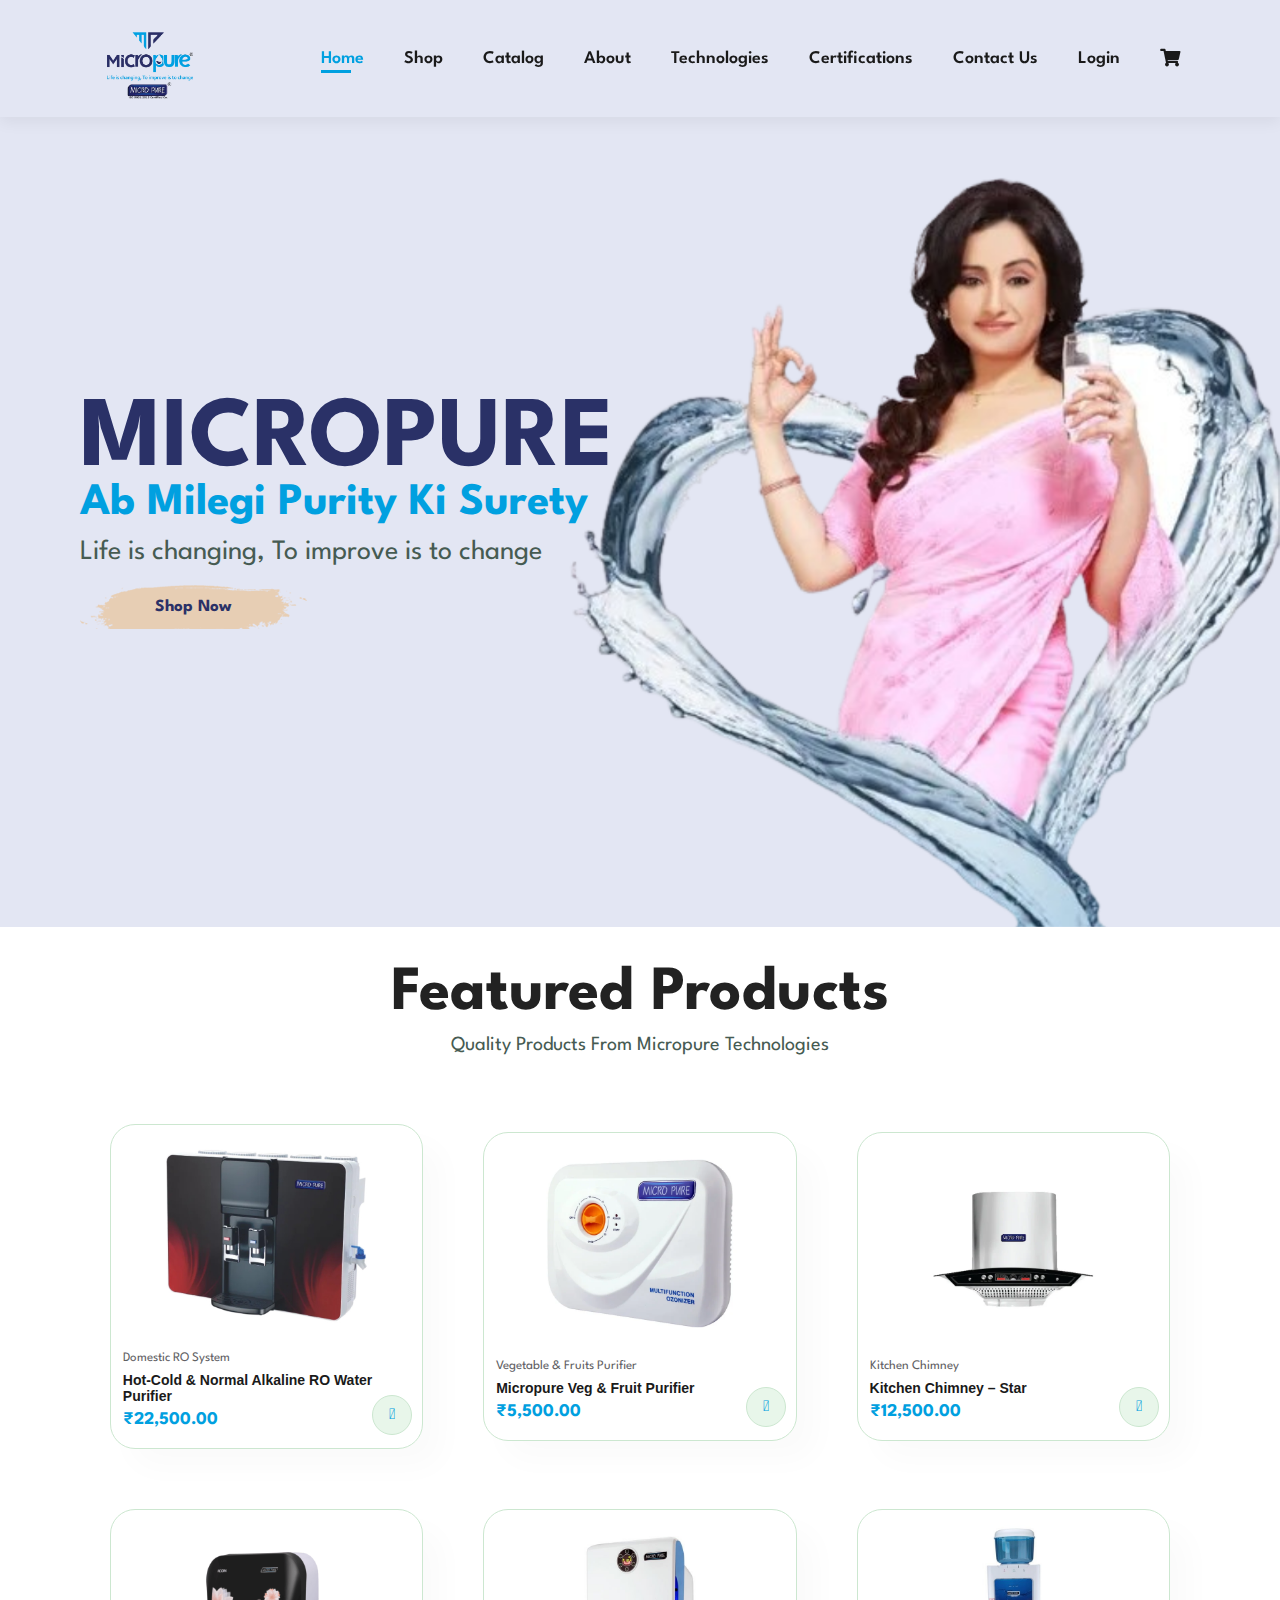
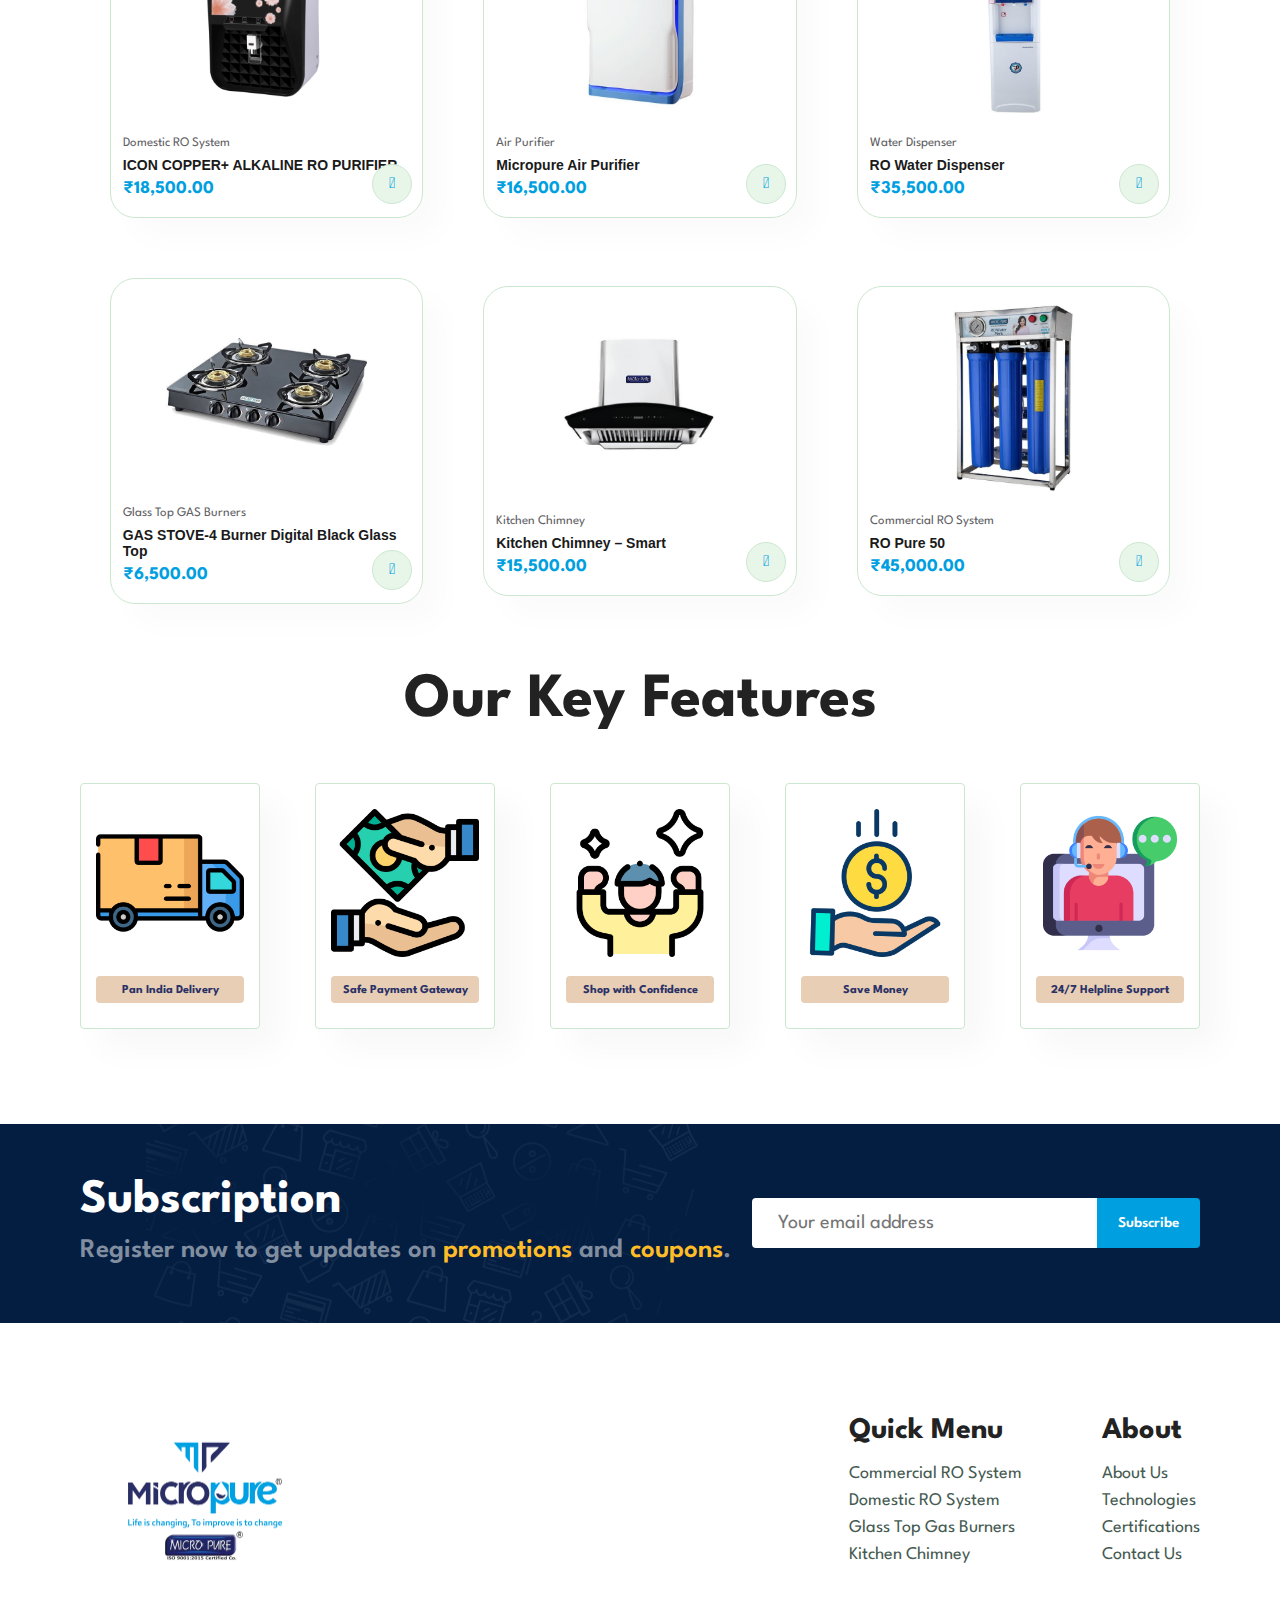
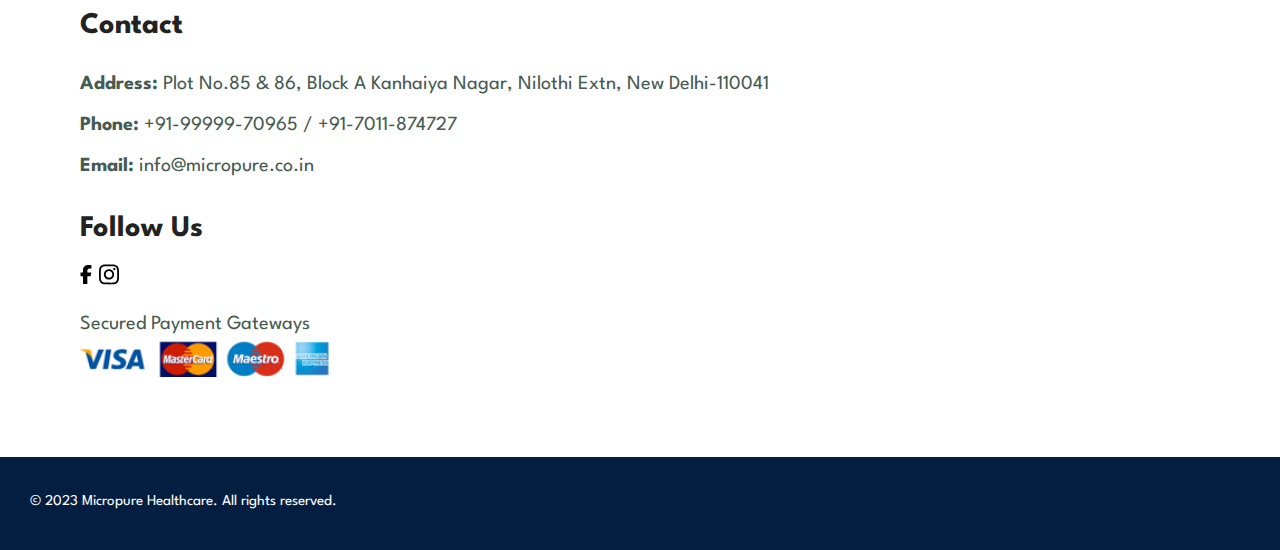
<file: index.html>
<!DOCTYPE html>
<html lang="en">
<head>
    <meta charset="UTF-8">
    <meta name="viewport" content="width=device-width, initial-scale=1.0">
    <meta name="description" content="Micropure Healthcare Technologies - Our range includes commercial RO systems, industrial RO systems, domestic RO systems an kitchen appliances.">
    <link rel="stylesheet" href="style.css">
    <link rel="shortcut icon" href="./assets/1.png" type="image/x-icon">
    <link rel="stylesheet" href="https://pro.fontawesome.com/releases/v5.10.0/css/all.css"/>
    <title>Micropure Healthcare Technologies - Ab Milegi Purity Ki Surety</title>
</head>
<body>
    <section id="header">
        <a href="index.html"><img src="./assets/logo.png" class="logo"></a>

        <div>
            <ul id="navbar">
                <li><a class="active" href="index.html">Home</a></li>
                <li><a href="Shop.html">Shop</a></li>
                <li><a href="https://micropure.co.in/brochure/micropure-catalogue-new.pdf" target="_blank">Catalog</a></li>
                <!-- <li><a href="index.html">Home</a></li> -->
                <li><a href="About.html">About</a></li>
                <li><a href="tech.html">Technologies</a></li>
                <li><a href="cert.html">Certifications</a></li>
                <li><a href="contact.html">Contact Us</a></li>
                <!-- <li><a href="login.html">Login</a></li> -->
                <li id="user-info"></li>
                <li id="lg-bag"><a href="cart.html"><i class="fas fa-shopping-cart"></i></a></li>
                <a href="#" id="close"><i class="far fa-times"></i></a>
            </ul>
        </div>
        <div id="mobile">
            <a href="cart.html"><i class="fas fa-shopping-cart"></i></a>
            <i id="bar" class="fas fa-outdent"></i>
        </div>
    </section>
    <section id="hero">
        <h2>MICROPURE</h2>
        <h4>Ab Milegi Purity Ki Surety</h4>
        <p>Life is changing, To improve is to change</p>
        
        <button><a href="Shop.html">Shop Now</a></button>
    </section>
    <section id="product1" class="section-p1">
        <h2>Featured Products</h2>
        <p>Quality Products From Micropure Technologies</p>
        <div class="pro-container">
            <div class="pro product-card" data-id="1" data-name="Hot-Cold & Normal Alkaline RO Water Purifier" data-price="22500.00" data-image="./assets/products/HOT-COLD-RO-WATER.png">
                <img src="./assets/products/HOT-COLD-RO-WATER.png">
                <div class="des">
                    <span>Domestic RO System</span>
                    <h5>Hot-Cold & Normal Alkaline RO Water Purifier</h5>
                    <h4>₹22,500.00</h4>
                </div>
                <a onclick="addToCart(this)" href="cart.html"><i class="fal fa-shopping-cart cart"></i></a>
            </div>
            <div class="pro product-card" data-id="20" data-name="Micropure Veg & Fruit Purifier" data-price="5500.00" data-image="./assets/products/veg-fruit-purifier.png">
                <img src="./assets/products/veg-fruit-purifier.png">
                <div class="des">
                    <span>Vegetable & Fruits Purifier</span>
                    <h5>Micropure Veg & Fruit Purifier</h5>
                    <h4>₹5,500.00</h4>
                </div>
                <a onclick="addToCart(this)" href="cart.html"><i class="fal fa-shopping-cart cart"></i></a>
            </div>
            <div class="pro product-card" data-id="13" data-name="Kitchen Chimney – Star" data-price="12500.00" data-image="./assets/products/kitchen-chimney-star.png">
                <img src="./assets/products/kitchen-chimney-star.png">
                <div class="des">
                    <span>Kitchen Chimney</span>
                    <h5>Kitchen Chimney – Star</h5>
                    <h4>₹12,500.00</h4>
                </div>
                <a onclick="addToCart(this)" href="cart.html"><i class="fal fa-shopping-cart cart"></i></a>
            </div>
            <div class="pro product-card" data-id="2" data-name="ICON COPPER+ ALKALINE RO PURIFIER" data-price="18500.00" data-image="./assets/products/icon-copper-alkaline-black-front.png">
                <img src="./assets/products/icon-copper-alkaline-black-front.png">
                <div class="des">
                    <span>Domestic RO System</span>
                    <h5>ICON COPPER+ ALKALINE RO PURIFIER</h5>
                    <h4>₹18,500.00</h4>
                </div>
                <a onclick="addToCart(this)" href="cart.html"><i class="fal fa-shopping-cart cart"></i></a>
            </div>
            <div class="pro product-card" data-id="19" data-name="Micropure Air Purifier" data-price="16500.00" data-image="./assets/products/air-purifier.jpg">
                <img src="./assets/products/air-purifier.jpg">
                <div class="des">
                    <span>Air Purifier</span>
                    <h5>Micropure Air Purifier</h5>
                    <h4>₹16,500.00</h4>
                </div>
                <a onclick="addToCart(this)" href="cart.html"><i class="fal fa-shopping-cart cart"></i></a>
            </div>
            <div class="pro product-card" data-id="18" data-name="RO Water Dispenser" data-price="35500.00" data-image="./assets/products/ro-dispenser.jpg">
                <img src="./assets/products/ro-dispenser.jpg">
                <div class="des">
                    <span>Water Dispenser</span>
                    <h5>RO Water Dispenser</h5>
                    <h4>₹35,500.00</h4>
                </div>
                <a onclick="addToCart(this)" href="cart.html"><i class="fal fa-shopping-cart cart"></i></a>
            </div>
            <div class="pro product-card" data-id="21" data-name="GAS STOVE-4 Burner Digital Black Glass Top" data-price="6500.00" data-image="./assets/products/gas-stove-4burner2.jpg">
                <img src="./assets/products/gas-stove-4burner2.jpg">
                <div class="des">
                    <span>Glass Top GAS Burners</span>
                    <h5>GAS STOVE-4 Burner Digital Black Glass Top</h5>
                    <h4>₹6,500.00</h4>
                </div>
                <a onclick="addToCart(this)" href="cart.html"><i class="fal fa-shopping-cart cart"></i></a>
            </div>
            <div class="pro product-card" data-id="14" data-name="Kitchen Chimney – Smart" data-price="15500.00" data-image="./assets/products/kitchen-chimney-smart.jpg">
                <img src="./assets/products/kitchen-chimney-smart.jpg">
                <div class="des">
                    <span>Kitchen Chimney</span>
                    <h5>Kitchen Chimney – Smart</h5>
                    <h4>₹15,500.00</h4>
                </div>
                <a onclick="addToCart(this)" href="cart.html"><i class="fal fa-shopping-cart cart"></i></a>
            </div>
            <div class="pro product-card" data-id="16" data-name="RO Pure 50" data-price="45000.00" data-image="./assets/products/commercial-ro.jpg">
                <img src="./assets/products/commercial-ro.jpg">
                <div class="des">
                    <span>Commercial RO System</span>
                    <h5>RO Pure 50</h5>
                    <h4>₹45,000.00</h4>
                </div>
                <a onclick="addToCart(this)" href="cart.html"><i class="fal fa-shopping-cart cart"></i></a>
            </div>
        </div>
    </section>
    <h2 class="feature-text">Our Key Features</h2>
    <section id="feature" class="section-p1">
        <div class="fe-box">
            <img src="./assets/features/delivery-truck.png">
            <h6>Pan India Delivery</h6>
        </div>
        <div class="fe-box">
            <img src="./assets/features/payment-method.png">
            <h6>Safe Payment Gateway</h6>
        </div>
        <div class="fe-box">
            <img src="./assets/features/self-confident.png">
            <h6>Shop with Confidence</h6>
        </div>
        <div class="fe-box">
            <img src="./assets/features/save-money.png">
            <h6>Save Money</h6>
        </div>
        <div class="fe-box">
            <img src="./assets/features/helpline.png">
            <h6>24/7 Helpline Support</h6>
        </div>
    </section>
    <section id="newsletter" class="section-p1 section-m1">
        <div class="newstext">
            <h4>Subscription</h4>
            <p>Register now to get updates on <span>promotions</span> and <span>coupons</span>.</p>
        </div>
        <form id="subscribe-form">
            <input type="email" id="email" name="email" placeholder="Your email address" required>
            <button class="btn" type="submit">Subscribe</button>
        </form>  
    </section>
    <footer class="section-p1">
        <div id="text" class="col">
            <img src="./assets/logo.png">
            <h4>Contact</h4>
            <p><strong>Address:</strong> Plot No.85 & 86, Block A Kanhaiya Nagar, Nilothi Extn, New Delhi-110041</p>
            <p><strong>Phone:</strong> +91-99999-70965 / +91-7011-874727</p>
            <p><strong>Email:</strong> info@micropure.co.in</p>
            <div class="follow">
                <h4>Follow Us</h4>
                <div class="icon">
                    <a href="https://www.facebook.com/p/Micropure-Health-Care-Technologies-100064024155496/" target="_blank"><svg class="ico1" xmlns="http://www.w3.org/2000/svg" viewBox="0 0 320 512"><path d="M80 299.3V512H196V299.3h86.5l18-97.8H196V166.9c0-51.7 20.3-71.5 72.7-71.5c16.3 0 29.4 .4 37 1.2V7.9C291.4 4 256.4 0 236.2 0C129.3 0 80 50.5 80 159.4v42.1H14v97.8H80z"/></svg></a>
                    <a href="https://www.instagram.com/micropurehealthcare?igsh=NGtnbXdjN29mbms4" target="_blank"><svg xmlns="http://www.w3.org/2000/svg" viewBox="0 0 448 512"><path d="M224.1 141c-63.6 0-114.9 51.3-114.9 114.9s51.3 114.9 114.9 114.9S339 319.5 339 255.9 287.7 141 224.1 141zm0 189.6c-41.1 0-74.7-33.5-74.7-74.7s33.5-74.7 74.7-74.7 74.7 33.5 74.7 74.7-33.6 74.7-74.7 74.7zm146.4-194.3c0 14.9-12 26.8-26.8 26.8-14.9 0-26.8-12-26.8-26.8s12-26.8 26.8-26.8 26.8 12 26.8 26.8zm76.1 27.2c-1.7-35.9-9.9-67.7-36.2-93.9-26.2-26.2-58-34.4-93.9-36.2-37-2.1-147.9-2.1-184.9 0-35.8 1.7-67.6 9.9-93.9 36.1s-34.4 58-36.2 93.9c-2.1 37-2.1 147.9 0 184.9 1.7 35.9 9.9 67.7 36.2 93.9s58 34.4 93.9 36.2c37 2.1 147.9 2.1 184.9 0 35.9-1.7 67.7-9.9 93.9-36.2 26.2-26.2 34.4-58 36.2-93.9 2.1-37 2.1-147.8 0-184.8zM398.8 388c-7.8 19.6-22.9 34.7-42.6 42.6-29.5 11.7-99.5 9-132.1 9s-102.7 2.6-132.1-9c-19.6-7.8-34.7-22.9-42.6-42.6-11.7-29.5-9-99.5-9-132.1s-2.6-102.7 9-132.1c7.8-19.6 22.9-34.7 42.6-42.6 29.5-11.7 99.5-9 132.1-9s102.7-2.6 132.1 9c19.6 7.8 34.7 22.9 42.6 42.6 11.7 29.5 9 99.5 9 132.1s2.7 102.7-9 132.1z"/></svg></a>
                </div>
            </div>
        </div>
        <div class="col">
            <h4>Quick Menu</h4>
            <a href="Shop.html">Commercial RO System</a>
            <a href="Shop.html">Domestic RO System</a>
            <a href="Shop.html">Glass Top Gas Burners</a>
            <a href="Shop.html">Kitchen Chimney</a>
        </div>
        <div class="col">
            <h4>About</h4>
            <a href="About.html">About Us</a>
            <a href="tech.html">Technologies</a>
            <a href="cert.html">Certifications</a>
            <a href="contact.html">Contact Us</a>
        </div>
        <div class="col">
            <p>Secured Payment Gateways</p>
            <img src="./assets/pay.png">
        </div>
    </footer>
    <div class="copyright">
        <p>© 2023 Micropure Healthcare. All rights reserved.</p>
    </div>
    <script src="script.js"></script>
    <script>
        // Check if user is logged in
        const isLoggedIn = localStorage.getItem('isLoggedIn');
        const username = localStorage.getItem('username');
        const userInfoElement = document.getElementById('user-info');

        if (isLoggedIn && username) {
            // Display the username and logout option
            userInfoElement.innerHTML = `<a href="index.html" class="logout-btn" id="logout-btn">Logout </a> Welcome, user  `;
        } else {
            // Display the login link if not logged in
            userInfoElement.innerHTML = '<a href="login.html">Login</a>';
        }
        
        // Logout function
        document.getElementById('logout-btn')?.addEventListener('click', function() {
            localStorage.removeItem('isLoggedIn');
            localStorage.removeItem('username');
            window.location.href = 'index.html';
        });
    </script>
</body>
</html>
</file>
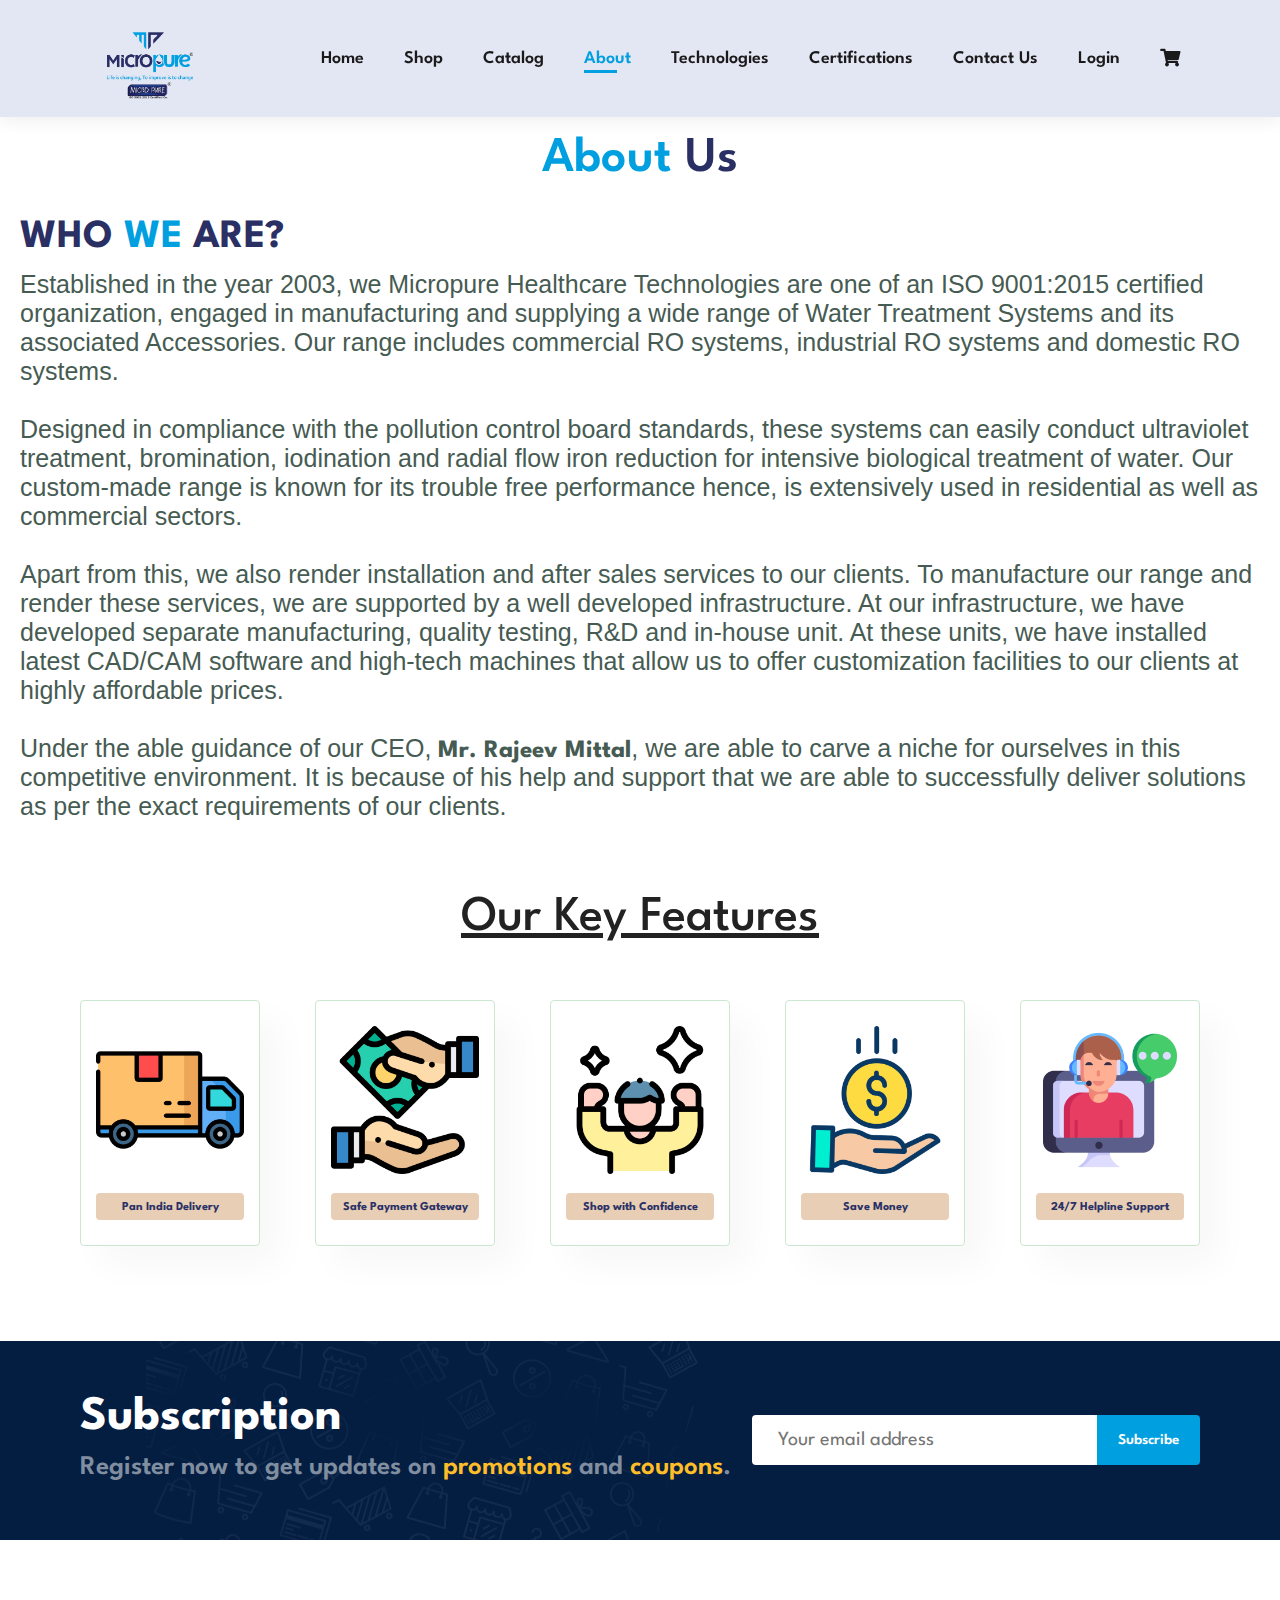
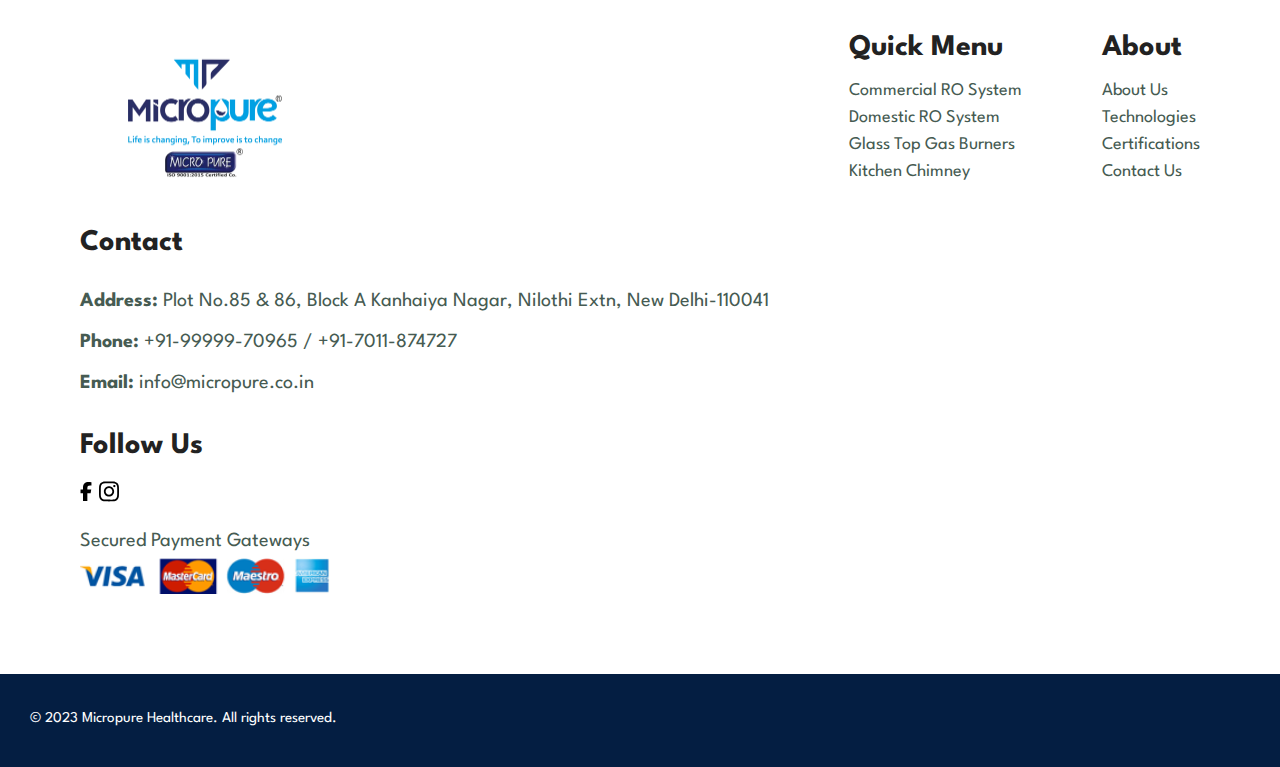
<file: About.html>
<!DOCTYPE html>
<html lang="en">

<head>
    <meta charset="UTF-8">
    <meta name="viewport" content="width=device-width, initial-scale=1.0">
    <meta name="description"
        content="Micropure Healthcare Technologies - Our range includes commercial RO systems, industrial RO systems, domestic RO systems an kitchen appliances.">
    <link rel="stylesheet" href="style.css">
    <link rel="shortcut icon" href="./assets/1.png" type="image/x-icon">
    <link rel="stylesheet" href="https://pro.fontawesome.com/releases/v5.10.0/css/all.css" />
    <title>About Us - Micropure Healthcare Technologies - Ab Milegi Purity Ki Surety</title>
</head>

<body>
    <section id="header">
        <a href="index.html"><img src="./assets/logo.png" class="logo"></a>

        <div>
            <ul id="navbar">
                <li><a href="index.html">Home</a></li>
                <li><a href="Shop.html">Shop</a></li>
                <li><a href="https://micropure.co.in/brochure/micropure-catalogue-new.pdf"
                        target="_blank">Catalog</a></li>
                <li><a class="active" href="About.html">About</a></li>
                <li><a href="tech.html">Technologies</a></li>
                <li><a href="cert.html">Certifications</a></li>
                <li><a href="contact.html">Contact Us</a></li>
                <li><a href="login.html">Login</a></li>
                <li id="lg-bag"><a href="cart.html"><i class="fas fa-shopping-cart"></i></a></li>
                <a href="#" id="close"><i class="far fa-times"></i></a>
            </ul>
        </div>
        <div id="mobile">
            <a href="cart.html"><i class="fas fa-shopping-cart"></i></a>
            <i id="bar" class="fas fa-outdent"></i>
        </div>
    </section>
    <section id="about_us">
        <div>
            <h1 style="text-align: center; font-weight: 500; color: #00a0e0; font-weight: 600;">About <span style="color: #2a2f64;"> Us</span></h1>
            <h2 style="font-size: 40px; color: #2a2f64; margin-top:20px; margin-bottom: -10px;">WHO <span style="color: #00a0e0;">WE </span>ARE?</h1>
            <p>
                Established in the year 2003, we Micropure Healthcare Technologies are one of an ISO 9001:2015 certified organization, engaged in manufacturing and supplying a wide range of Water Treatment Systems and its associated Accessories. Our range includes commercial RO systems, industrial RO systems and domestic RO systems.<br><br>
                
                Designed in compliance with the pollution control board standards, these systems can easily conduct ultraviolet treatment, bromination, iodination and radial flow iron reduction for intensive biological treatment of water. Our custom-made range is known for its trouble free performance hence, is extensively used in residential as well as commercial sectors.<br><br>
                
                Apart from this, we also render installation and after sales services to our clients. To manufacture our range and render these services, we are supported by a well developed infrastructure. At our infrastructure, we have developed separate manufacturing, quality testing, R&D and in-house unit. At these units, we have installed latest CAD/CAM software and high-tech machines that allow us to offer customization facilities to our clients at highly affordable prices.<br><br>
                
                Under the able guidance of our CEO, <b>Mr. Rajeev Mittal</b>, we are able to carve a niche for ourselves in this competitive environment. It is because of his help and support that we are able to successfully deliver solutions as per the exact requirements of our clients.</p>
        </div>
    </section>
    <h2 style="text-align: center; text-decoration: underline; font-weight: 500;font-size: 50px; margin-top: 30px;">Our Key Features</h2>
    <section id="feature" class="section-p1">
        <div class="fe-box">
            <img src="./assets/features/delivery-truck.png">
            <h6>Pan India Delivery</h6>
        </div>
        <div class="fe-box">
            <img src="./assets/features/payment-method.png">
            <h6>Safe Payment Gateway</h6>
        </div>
        <div class="fe-box">
            <img src="./assets/features/self-confident.png">
            <h6>Shop with Confidence</h6>
        </div>
        <div class="fe-box">
            <img src="./assets/features/save-money.png">
            <h6>Save Money</h6>
        </div>
        <div class="fe-box">
            <img src="./assets/features/helpline.png">
            <h6>24/7 Helpline Support</h6>
        </div>
    </section>
    <section id="newsletter" class="section-p1 section-m1">
        <div class="newstext">
            <h4>Subscription</h4>
            <p>Register now to get updates on <span>promotions</span> and <span>coupons</span>.</p>
        </div>
        <form id="subscribe-form">
            <input type="email" id="email" name="email" placeholder="Your email address" required>
            <button class="btn" type="submit">Subscribe</button>
        </form>
    </section>
    <footer class="section-p1">
        <div id="text" class="col">
            <img src="./assets/logo.png">
            <h4>Contact</h4>
            <p><strong>Address:</strong> Plot No.85 & 86, Block A Kanhaiya Nagar, Nilothi Extn, New Delhi-110041</p>
            <p><strong>Phone:</strong> +91-99999-70965 / +91-7011-874727</p>
            <p><strong>Email:</strong> info@micropure.co.in</p>
            <div class="follow">
                <h4>Follow Us</h4>
                <div class="icon">
                    <a href="https://www.facebook.com/p/Micropure-Health-Care-Technologies-100064024155496/"
                        target="_blank"><svg class="ico1" xmlns="http://www.w3.org/2000/svg" viewBox="0 0 320 512">
                            <path
                                d="M80 299.3V512H196V299.3h86.5l18-97.8H196V166.9c0-51.7 20.3-71.5 72.7-71.5c16.3 0 29.4 .4 37 1.2V7.9C291.4 4 256.4 0 236.2 0C129.3 0 80 50.5 80 159.4v42.1H14v97.8H80z" />
                        </svg></a>
                    <a href="https://www.instagram.com/micropurehealthcare?igsh=NGtnbXdjN29mbms4" target="_blank"><svg
                            xmlns="http://www.w3.org/2000/svg" viewBox="0 0 448 512">
                            <path
                                d="M224.1 141c-63.6 0-114.9 51.3-114.9 114.9s51.3 114.9 114.9 114.9S339 319.5 339 255.9 287.7 141 224.1 141zm0 189.6c-41.1 0-74.7-33.5-74.7-74.7s33.5-74.7 74.7-74.7 74.7 33.5 74.7 74.7-33.6 74.7-74.7 74.7zm146.4-194.3c0 14.9-12 26.8-26.8 26.8-14.9 0-26.8-12-26.8-26.8s12-26.8 26.8-26.8 26.8 12 26.8 26.8zm76.1 27.2c-1.7-35.9-9.9-67.7-36.2-93.9-26.2-26.2-58-34.4-93.9-36.2-37-2.1-147.9-2.1-184.9 0-35.8 1.7-67.6 9.9-93.9 36.1s-34.4 58-36.2 93.9c-2.1 37-2.1 147.9 0 184.9 1.7 35.9 9.9 67.7 36.2 93.9s58 34.4 93.9 36.2c37 2.1 147.9 2.1 184.9 0 35.9-1.7 67.7-9.9 93.9-36.2 26.2-26.2 34.4-58 36.2-93.9 2.1-37 2.1-147.8 0-184.8zM398.8 388c-7.8 19.6-22.9 34.7-42.6 42.6-29.5 11.7-99.5 9-132.1 9s-102.7 2.6-132.1-9c-19.6-7.8-34.7-22.9-42.6-42.6-11.7-29.5-9-99.5-9-132.1s-2.6-102.7 9-132.1c7.8-19.6 22.9-34.7 42.6-42.6 29.5-11.7 99.5-9 132.1-9s102.7-2.6 132.1 9c19.6 7.8 34.7 22.9 42.6 42.6 11.7 29.5 9 99.5 9 132.1s2.7 102.7-9 132.1z" />
                        </svg></a>
                </div>
            </div>
        </div>
        <div class="col">
            <h4>Quick Menu</h4>
            <a href="Shop.html">Commercial RO System</a>
            <a href="Shop.html">Domestic RO System</a>
            <a href="Shop.html">Glass Top Gas Burners</a>
            <a href="Shop.html">Kitchen Chimney</a>
        </div>
        <div class="col">
            <h4>About</h4>
            <a href="About.html">About Us</a>
            <a href="tech.html">Technologies</a>
            <a href="cert.html">Certifications</a>
            <a href="contact.html">Contact Us</a>
        </div>
        <div class="col">
            <p>Secured Payment Gateways</p>
            <img src="./assets/pay.png">
        </div>
    </footer>
    <div class="copyright">
        <p>© 2023 Micropure Healthcare. All rights reserved.</p>
    </div>
    <script src="script.js"></script>
</body>

</html>
</file>
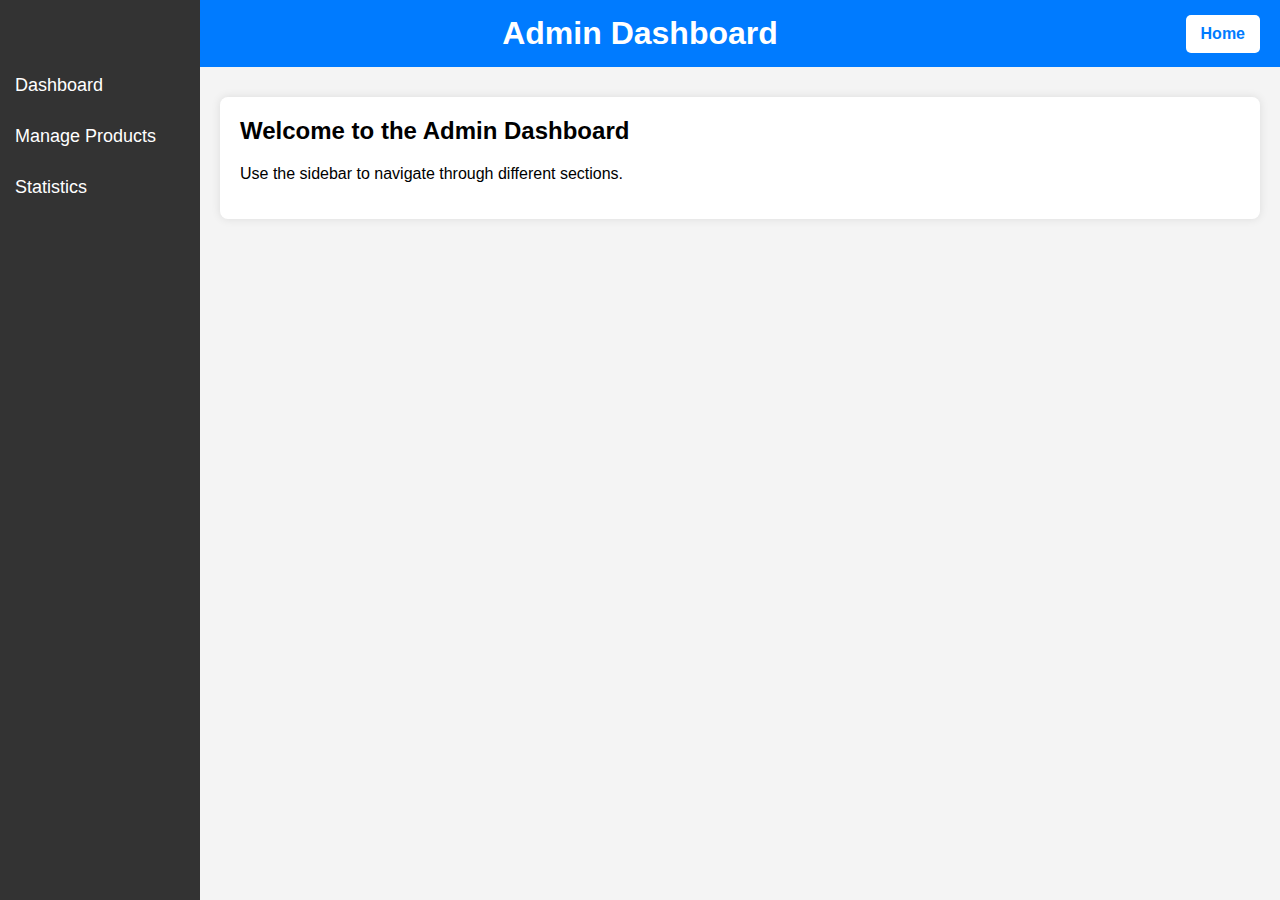
<file: admin_dashboard.html>
<!DOCTYPE html>
<html lang="en">
<head>
    <meta charset="UTF-8">
    <meta name="viewport" content="width=device-width, initial-scale=1.0">
    <title>Admin Dashboard</title>
    <style>
        body {
            font-family: Arial, sans-serif;
            margin: 0;
            padding: 0;
            background-color: #f4f4f4;
        }
        .header {
            background-color: #007BFF;
            color: white;
            padding: 15px 20px;
            text-align: center;
            position: relative; /* Added this line */
        }
        .header h1 {
            margin: 0;
        }
        .home-button {
            position: absolute;
            right: 20px; /* Position from the right */
            top: 50%; /* Center vertically */
            transform: translateY(-50%); /* Adjust vertical centering */
            background-color: white;
            color: #007BFF;
            padding: 10px 15px;
            border-radius: 5px;
            text-decoration: none;
            font-weight: bold;
            transition: background-color 0.3s;
        }
        .home-button:hover {
            background-color: #0056b3; /* Darker blue on hover */
        }
        .sidebar {
            width: 200px;
            background-color: #333;
            position: fixed;
            top: 0;
            bottom: 0;
            left: 0;
            padding-top: 60px;
        }
        .sidebar a {
            padding: 15px;
            text-decoration: none;
            font-size: 18px;
            color: white;
            display: block;
            transition: 0.3s;
        }
        .sidebar a:hover {
            background-color: #575757;
        }
        .main-content {
            margin-left: 200px;
            padding: 20px;
        }
        .card {
            background-color: white;
            padding: 20px;
            margin: 10px 0;
            border-radius: 8px;
            box-shadow: 0 0 10px rgba(0, 0, 0, 0.1);
        }
        .card h2 {
            margin-top: 0;
        }
    </style>
</head>
<body>

    <div class="header">
        <h1>Admin Dashboard</h1>
        <a href="index.html" class="home-button">Home</a>
    </div>

    <div class="sidebar">
        <a href="#" onclick="showSection('dashboard')">Dashboard</a>
        <a href="#" onclick="showSection('manage-products')">Manage Products</a>
        <a href="#" onclick="showSection('statistics')">Statistics</a>
    </div>

    <div class="main-content">
        <div id="dashboard" class="section">
            <div class="card">
                <h2>Welcome to the Admin Dashboard</h2>
                <p>Use the sidebar to navigate through different sections.</p>
            </div>
        </div>
        <div id="manage-products" class="section" style="display:none;">
            <div class="card">
                <h2>Manage Products</h2>
                <p>Here you can manage products (add, edit, delete products).</p>
                <!-- Simulated content for product management -->
                <ul>
                    <li>Product 1 <button onclick="alert('Edit Product 1')">Edit</button> <button onclick="alert('Delete Product 1')">Delete</button></li>
                    <li>Product 2 <button onclick="alert('Edit Product 2')">Edit</button> <button onclick="alert('Delete Product 2')">Delete</button></li>
                    <li>Product 3 <button onclick="alert('Edit Product 3')">Edit</button> <button onclick="alert('Delete Product 3')">Delete</button></li>
                </ul>
            </div>
        </div>

        <div id="statistics" class="section" style="display:none;">
            <div class="card">
                <h2>Statistics</h2>
                <p>Here you can view website statistics (e.g., number of users, sales data).</p>
                <!-- Simulated content for statistics -->
                <p>Total Users: #</p>
                <p>Total Products: #</p>
                <p>Total Sales: #</p>
            </div>
        </div>
    </div>

    <script>
        function showSection(sectionId) {
            // Hide all sections
            const sections = document.querySelectorAll('.section');
            sections.forEach(section => section.style.display = 'none');

            // Show the selected section
            document.getElementById(sectionId).style.display = 'block';
        }
    </script>

</body>
</html>
</file>
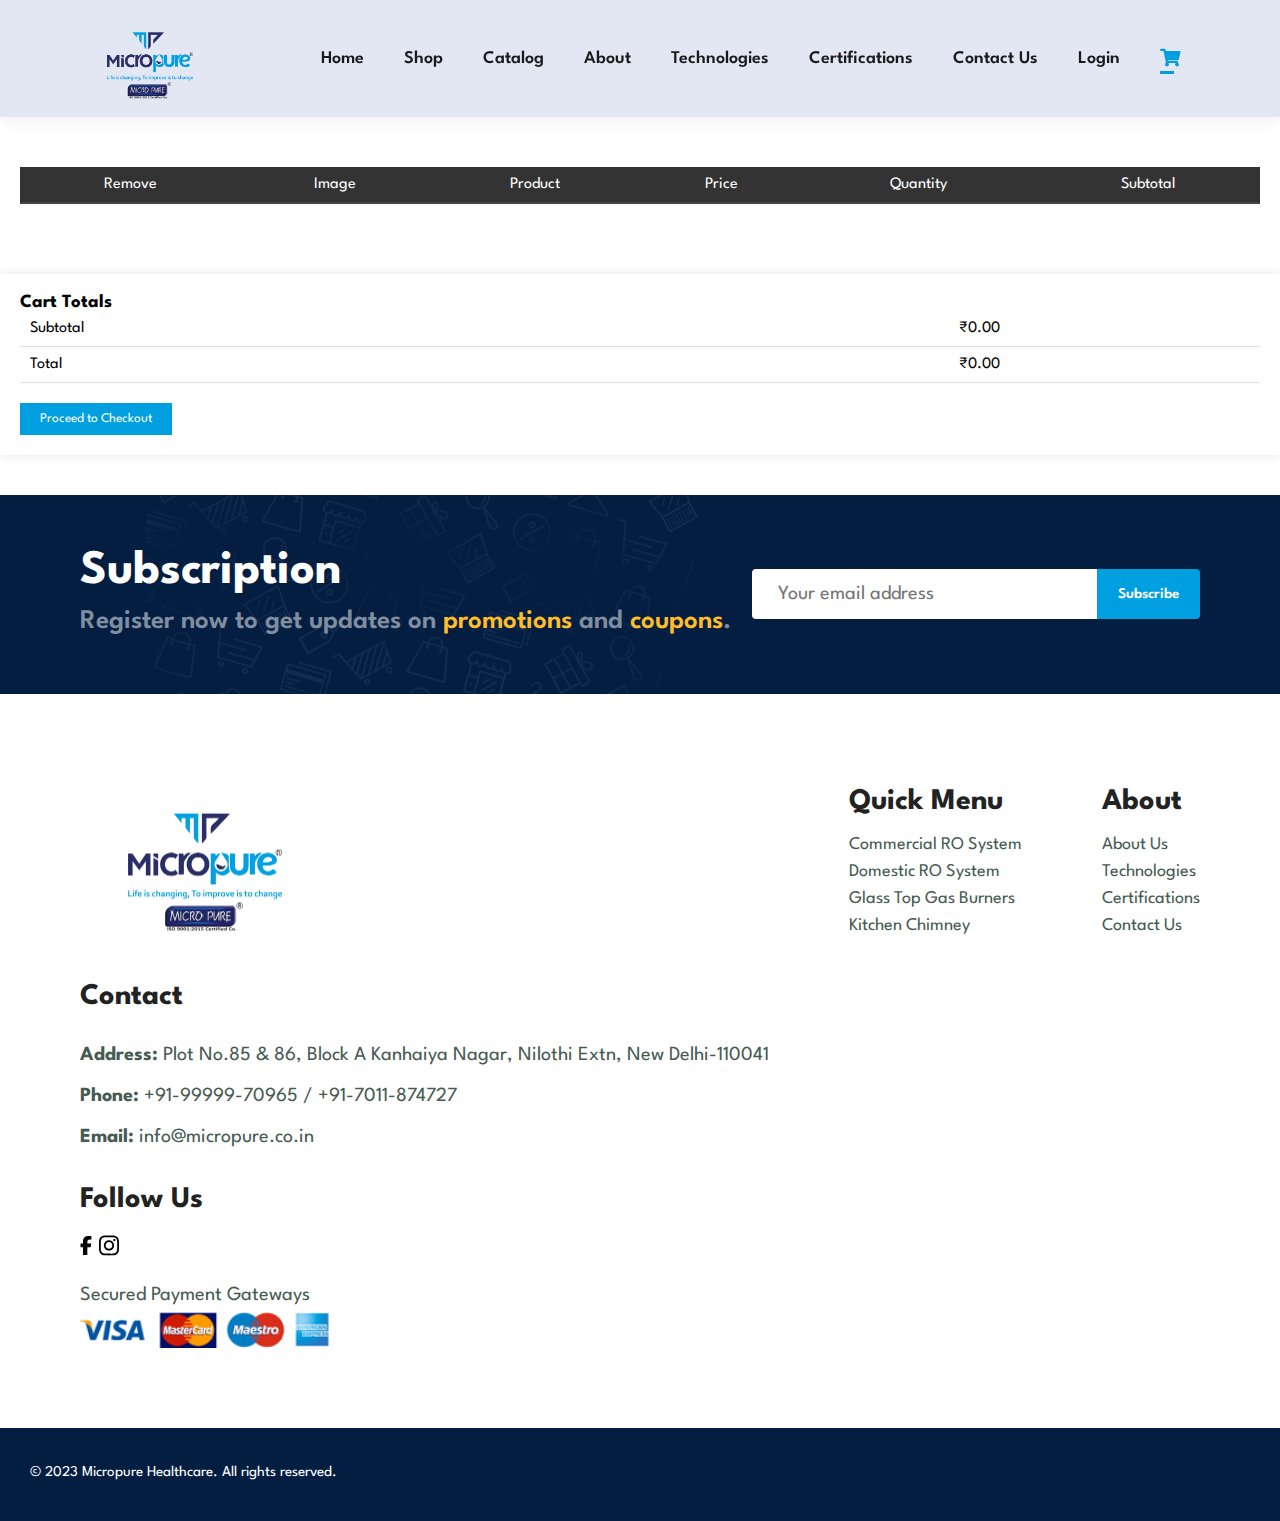
<file: cart.html>
<!DOCTYPE html>
<html lang="en">
<head>
    <meta charset="UTF-8">
    <meta name="viewport" content="width=device-width, initial-scale=1.0">
    <meta name="description" content="Micropure Healthcare Technologies - Our range includes commercial RO systems, industrial RO systems, domestic RO systems an kitchen appliances.">
    <link rel="stylesheet" href="style.css">
    <link rel="shortcut icon" href="./assets/1.png" type="image/x-icon">
    <link rel="stylesheet" href="https://pro.fontawesome.com/releases/v5.10.0/css/all.css"/>
    <title>Cart - Micropure Healthcare Technologies - Ab Milegi Purity Ki Surety</title>
</head>
<body>
    <section id="header">
        <a href="index.html"><img src="./assets/logo.png" class="logo"></a>
        <div>
            <ul id="navbar">
                <li><a href="index.html">Home</a></li>
                <li><a href="Shop.html">Shop</a></li>
                <li><a href="https://micropure.co.in/brochure/micropure-catalogue-new.pdf" target="_blank">Catalog</a></li>
                <li><a href="About.html">About</a></li>
                <li><a href="tech.html">Technologies</a></li>
                <li><a href="cert.html">Certifications</a></li>
                <li><a href="contact.html">Contact Us</a></li>
                <li><a href="login.html">Login</a></li>
                <li id="lg-bag"><a class="active" href="cart.html"><i class="fas fa-shopping-cart"></i></a></li>
                <a href="#" id="close"><i class="far fa-times"></i></a>
            </ul>
        </div>
        <div id="mobile">
            <a href="cart.html"><i class="fas fa-shopping-cart"></i></a>
            <i id="bar" class="fas fa-outdent"></i>
        </div>
    </section>

    <section id="cart" class="section-p1">
        <table width="100%">
            <thead>
                <tr>
                    <td>Remove</td>
                    <td>Image</td>
                    <td>Product</td>
                    <td>Price</td>
                    <td>Quantity</td>
                    <td>Subtotal</td>
                </tr>
            </thead>
            <tbody id="cart-items">
                <!-- Cart items will be injected here by JavaScript -->
            </tbody>
        </table>
    </section>

    <section id="cart-total" class="section-p1">
        <div id="subtotal">
            <h3>Cart Totals</h3>
            <table>
                <tr>
                    <td>Subtotal</td>
                    <td id="subtotal-amount">₹0</td>
                </tr>
                <tr>
                    <td>Total</td>
                    <td id="total-amount">₹0</td>
                </tr>
            </table>
            <button id="checkout-button">Proceed to Checkout</button>
        </div>
    </section>
    <section id="newsletter" class="section-p1 section-m1">
        <div class="newstext">
            <h4>Subscription</h4>
            <p>Register now to get updates on <span>promotions</span> and <span>coupons</span>.</p>
        </div>
        <form id="subscribe-form">
            <input type="email" id="email" name="email" placeholder="Your email address" required>
            <button class="btn" type="submit">Subscribe</button>
        </form>
    </section>
    <footer class="section-p1">
        <div id="text" class="col">
            <img src="./assets/logo.png">
            <h4>Contact</h4>
            <p><strong>Address:</strong> Plot No.85 & 86, Block A Kanhaiya Nagar, Nilothi Extn, New Delhi-110041</p>
            <p><strong>Phone:</strong> +91-99999-70965 / +91-7011-874727</p>
            <p><strong>Email:</strong> info@micropure.co.in</p>
            <div class="follow">
                <h4>Follow Us</h4>
                <div class="icon">
                    <a href="https://www.facebook.com/p/Micropure-Health-Care-Technologies-100064024155496/"
                        target="_blank"><svg class="ico1" xmlns="http://www.w3.org/2000/svg" viewBox="0 0 320 512">
                            <path
                                d="M80 299.3V512H196V299.3h86.5l18-97.8H196V166.9c0-51.7 20.3-71.5 72.7-71.5c16.3 0 29.4 .4 37 1.2V7.9C291.4 4 256.4 0 236.2 0C129.3 0 80 50.5 80 159.4v42.1H14v97.8H80z" />
                        </svg></a>
                    <a href="https://www.instagram.com/micropurehealthcare?igsh=NGtnbXdjN29mbms4" target="_blank"><svg
                            xmlns="http://www.w3.org/2000/svg" viewBox="0 0 448 512">
                            <path
                                d="M224.1 141c-63.6 0-114.9 51.3-114.9 114.9s51.3 114.9 114.9 114.9S339 319.5 339 255.9 287.7 141 224.1 141zm0 189.6c-41.1 0-74.7-33.5-74.7-74.7s33.5-74.7 74.7-74.7 74.7 33.5 74.7 74.7-33.6 74.7-74.7 74.7zm146.4-194.3c0 14.9-12 26.8-26.8 26.8-14.9 0-26.8-12-26.8-26.8s12-26.8 26.8-26.8 26.8 12 26.8 26.8zm76.1 27.2c-1.7-35.9-9.9-67.7-36.2-93.9-26.2-26.2-58-34.4-93.9-36.2-37-2.1-147.9-2.1-184.9 0-35.8 1.7-67.6 9.9-93.9 36.1s-34.4 58-36.2 93.9c-2.1 37-2.1 147.9 0 184.9 1.7 35.9 9.9 67.7 36.2 93.9s58 34.4 93.9 36.2c37 2.1 147.9 2.1 184.9 0 35.9-1.7 67.7-9.9 93.9-36.2 26.2-26.2 34.4-58 36.2-93.9 2.1-37 2.1-147.8 0-184.8zM398.8 388c-7.8 19.6-22.9 34.7-42.6 42.6-29.5 11.7-99.5 9-132.1 9s-102.7 2.6-132.1-9c-19.6-7.8-34.7-22.9-42.6-42.6-11.7-29.5-9-99.5-9-132.1s-2.6-102.7 9-132.1c7.8-19.6 22.9-34.7 42.6-42.6 29.5-11.7 99.5-9 132.1-9s102.7-2.6 132.1 9c19.6 7.8 34.7 22.9 42.6 42.6 11.7 29.5 9 99.5 9 132.1s2.7 102.7-9 132.1z" />
                        </svg></a>
                </div>
            </div>
        </div>
        <div class="col">
            <h4>Quick Menu</h4>
            <a href="Shop.html">Commercial RO System</a>
            <a href="Shop.html">Domestic RO System</a>
            <a href="Shop.html">Glass Top Gas Burners</a>
            <a href="Shop.html">Kitchen Chimney</a>
        </div>
        <div class="col">
            <h4>About</h4>
            <a href="About.html">About Us</a>
            <a href="tech.html">Technologies</a>
            <a href="cert.html">Certifications</a>
            <a href="contact.html">Contact Us</a>
        </div>
        <div class="col">
            <p>Secured Payment Gateways</p>
            <img src="./assets/pay.png">
        </div>
    </footer>
    <div class="copyright">
        <p>© 2023 Micropure Healthcare. All rights reserved.</p>
    </div>
    <script src="script.js"></script>
</body>
</html>
</file>
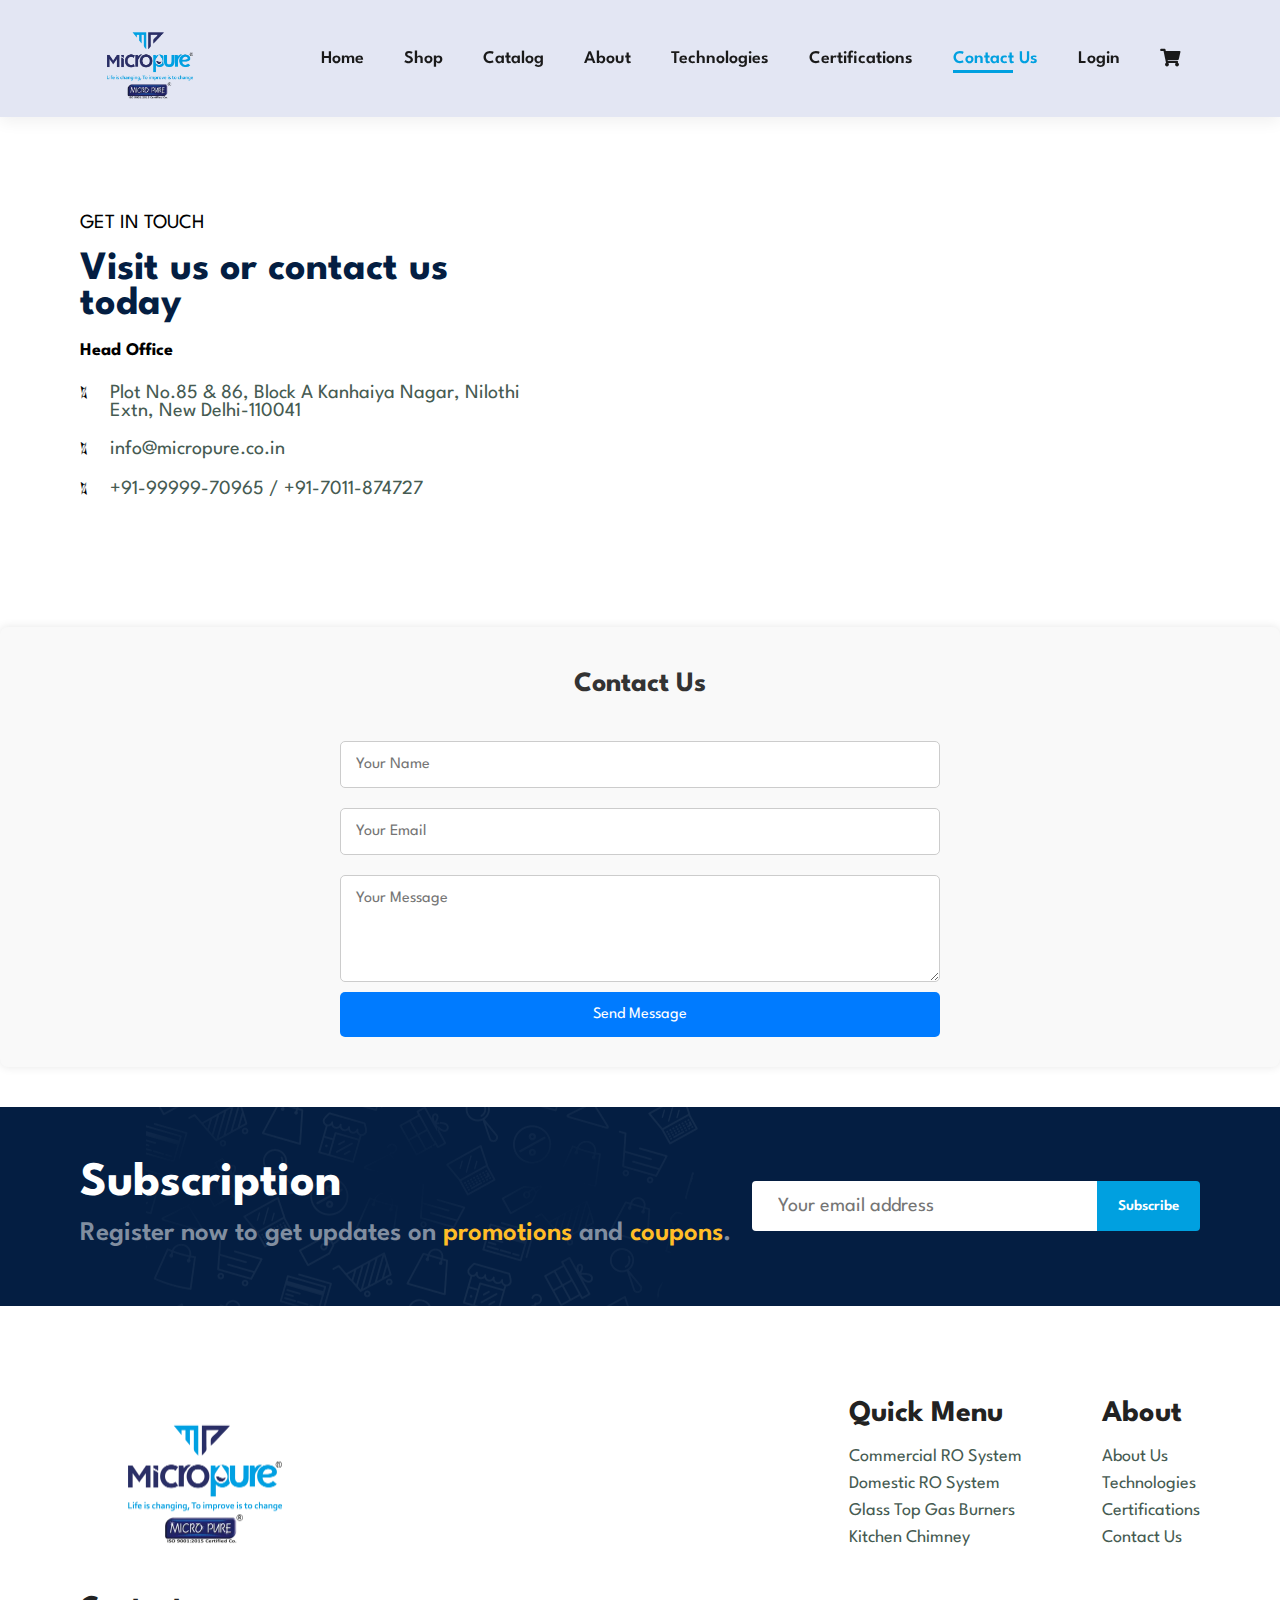
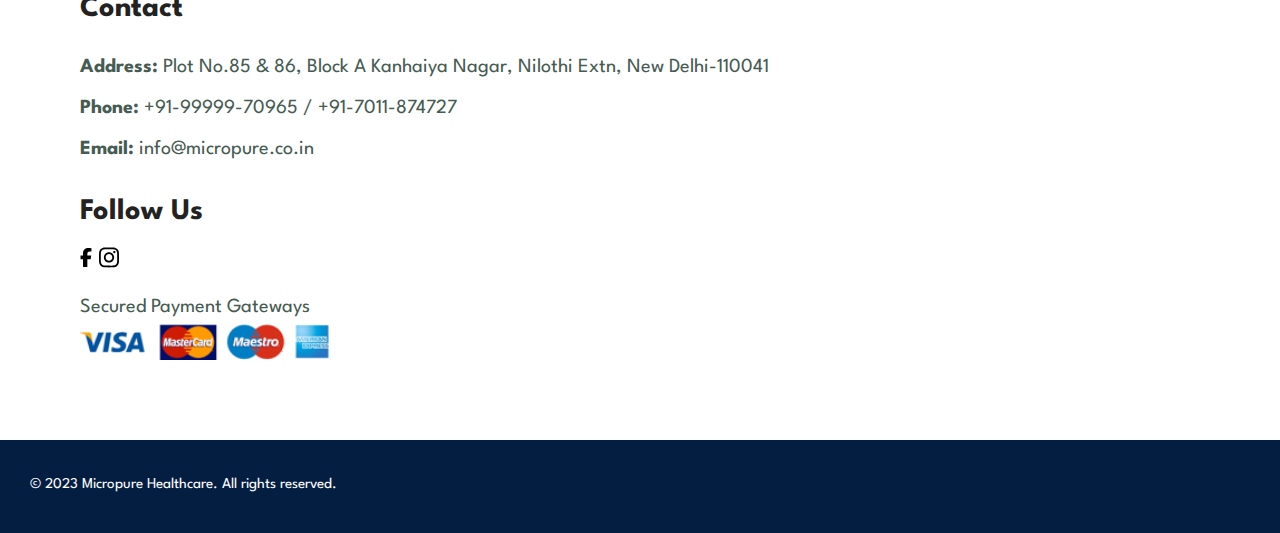
<file: contact.html>
<!DOCTYPE html>
<html lang="en">

<head>
    <meta charset="UTF-8">
    <meta name="viewport" content="width=device-width, initial-scale=1.0">
    <meta name="description"
        content="Micropure Healthcare Technologies - Our range includes commercial RO systems, industrial RO systems, domestic RO systems an kitchen appliances.">
    <link rel="stylesheet" href="style.css">
    <link rel="shortcut icon" href="./assets/1.png" type="image/x-icon">
    <link rel="stylesheet" href="https://pro.fontawesome.com/releases/v5.10.0/css/all.css" />
    <title>Contact - Micropure Healthcare Technologies - Ab Milegi Purity Ki Surety</title>
</head>

<body>
    <section id="header">
        <a href="index.html"><img src="./assets/logo.png" class="logo"></a>

        <div>
            <ul id="navbar">
                <li><a href="index.html">Home</a></li>
                <li><a href="Shop.html">Shop</a></li>
                <li><a href="https://micropure.co.in/brochure/micropure-catalogue-new.pdf"
                        target="_blank">Catalog</a></li>
                <!-- <li><a href="index.html">Home</a></li> -->
                <li><a href="About.html">About</a></li>
                <li><a href="tech.html">Technologies</a></li>
                <li><a href="cert.html">Certifications</a></li>
                <li><a class="active" href="contact.html">Contact Us</a></li>
                <li><a href="login.html">Login</a></li>
                <li id="lg-bag"><a href="cart.html"><i class="fas fa-shopping-cart"></i></a></li>
                <a href="#" id="close"><i class="far fa-times"></i></a>
            </ul>
        </div>
        <div id="mobile">
            <a href="cart.html"><i class="fas fa-shopping-cart"></i></a>
            <i id="bar" class="fas fa-outdent"></i>
        </div>
    </section>

    <section id="contact-details" class="section-p1">
        <div class="details">
            <span>GET IN TOUCH</span>
            <h2>Visit us or contact us today</h2>
            <h3>Head Office</h3>
            <div>
                <li>
                    <i class="fal fa-map"></i>
                    <p>Plot No.85 & 86, Block A Kanhaiya Nagar, Nilothi Extn, New Delhi-110041</p>
                </li>
                <li>
                    <i class="fal fa-envelope"></i>
                    <p>info@micropure.co.in</p>
                </li>
                <li>
                    <i class="fal fa-phone-alt"></i>
                    <p>+91-99999-70965 / +91-7011-874727</p>
                </li>
            </div>
        </div>
        <div class="map">
            <iframe
                src="https://www.google.com/maps/embed?pb=!1m18!1m12!1m3!1d3501.5348395904034!2d77.05977857515592!3d28.64370027565868!2m3!1f0!2f0!3f0!3m2!1i1024!2i768!4f13.1!3m3!1m2!1s0x390d04fb584f53f9%3A0x881542a99505ccbc!2sMicropure%20Healthcare%20Technologies!5e0!3m2!1sen!2sin!4v1721632700832!5m2!1sen!2sin"
                width="400" height="300" style="border:0;" allowfullscreen="" loading="lazy"
                referrerpolicy="no-referrer-when-downgrade"></iframe>
        </div>

    </section>
    <section id="contact-form" class="section-p1">
        <h2>Contact Us</h2>
        <form id="contact-us-form">
            <input type="text" id="name" name="name" placeholder="Your Name" required>
            <input type="email" id="email" name="email" placeholder="Your Email" required>
            <textarea id="message" name="message" placeholder="Your Message" rows="5" required></textarea>
            <button class="btn" type="submit">Send Message</button>
        </form>
    </section>


    <section id="newsletter" class="section-p1 section-m1">
        <div class="newstext">
            <h4>Subscription</h4>
            <p>Register now to get updates on <span>promotions</span> and <span>coupons</span>.</p>
        </div>
        <form id="subscribe-form">
            <input type="email" id="email" name="email" placeholder="Your email address" required>
            <button class="btn" type="submit">Subscribe</button>
        </form>
    </section>


    <footer class="section-p1">
        <div id="text" class="col">
            <img src="./assets/logo.png">
            <h4>Contact</h4>
            <p><strong>Address:</strong> Plot No.85 & 86, Block A Kanhaiya Nagar, Nilothi Extn, New Delhi-110041</p>
            <p><strong>Phone:</strong> +91-99999-70965 / +91-7011-874727</p>
            <p><strong>Email:</strong> info@micropure.co.in</p>
            <div class="follow">
                <h4>Follow Us</h4>
                <div class="icon">
                    <a href="https://www.facebook.com/p/Micropure-Health-Care-Technologies-100064024155496/"
                        target="_blank"><svg class="ico1" xmlns="http://www.w3.org/2000/svg" viewBox="0 0 320 512">
                            <path
                                d="M80 299.3V512H196V299.3h86.5l18-97.8H196V166.9c0-51.7 20.3-71.5 72.7-71.5c16.3 0 29.4 .4 37 1.2V7.9C291.4 4 256.4 0 236.2 0C129.3 0 80 50.5 80 159.4v42.1H14v97.8H80z" />
                        </svg></a>
                    <a href="https://www.instagram.com/micropurehealthcare?igsh=NGtnbXdjN29mbms4" target="_blank"><svg
                            xmlns="http://www.w3.org/2000/svg" viewBox="0 0 448 512">
                            <path
                                d="M224.1 141c-63.6 0-114.9 51.3-114.9 114.9s51.3 114.9 114.9 114.9S339 319.5 339 255.9 287.7 141 224.1 141zm0 189.6c-41.1 0-74.7-33.5-74.7-74.7s33.5-74.7 74.7-74.7 74.7 33.5 74.7 74.7-33.6 74.7-74.7 74.7zm146.4-194.3c0 14.9-12 26.8-26.8 26.8-14.9 0-26.8-12-26.8-26.8s12-26.8 26.8-26.8 26.8 12 26.8 26.8zm76.1 27.2c-1.7-35.9-9.9-67.7-36.2-93.9-26.2-26.2-58-34.4-93.9-36.2-37-2.1-147.9-2.1-184.9 0-35.8 1.7-67.6 9.9-93.9 36.1s-34.4 58-36.2 93.9c-2.1 37-2.1 147.9 0 184.9 1.7 35.9 9.9 67.7 36.2 93.9s58 34.4 93.9 36.2c37 2.1 147.9 2.1 184.9 0 35.9-1.7 67.7-9.9 93.9-36.2 26.2-26.2 34.4-58 36.2-93.9 2.1-37 2.1-147.8 0-184.8zM398.8 388c-7.8 19.6-22.9 34.7-42.6 42.6-29.5 11.7-99.5 9-132.1 9s-102.7 2.6-132.1-9c-19.6-7.8-34.7-22.9-42.6-42.6-11.7-29.5-9-99.5-9-132.1s-2.6-102.7 9-132.1c7.8-19.6 22.9-34.7 42.6-42.6 29.5-11.7 99.5-9 132.1-9s102.7-2.6 132.1 9c19.6 7.8 34.7 22.9 42.6 42.6 11.7 29.5 9 99.5 9 132.1s2.7 102.7-9 132.1z" />
                        </svg></a>
                </div>
            </div>
        </div>
        <div class="col">
            <h4>Quick Menu</h4>
            <a href="Shop.html">Commercial RO System</a>
            <a href="Shop.html">Domestic RO System</a>
            <a href="Shop.html">Glass Top Gas Burners</a>
            <a href="Shop.html">Kitchen Chimney</a>
        </div>
        <div class="col">
            <h4>About</h4>
            <a href="About.html">About Us</a>
            <a href="tech.html">Technologies</a>
            <a href="cert.html">Certifications</a>
            <a href="contact.html">Contact Us</a>
        </div>
        <div class="col">
            <p>Secured Payment Gateways</p>
            <img src="./assets/pay.png">
        </div>
    </footer>
    <div class="copyright">
        <p>© 2023 Micropure Healthcare. All rights reserved.</p>
    </div>
    <script src="script.js"></script>
</body>

</html>
</file>
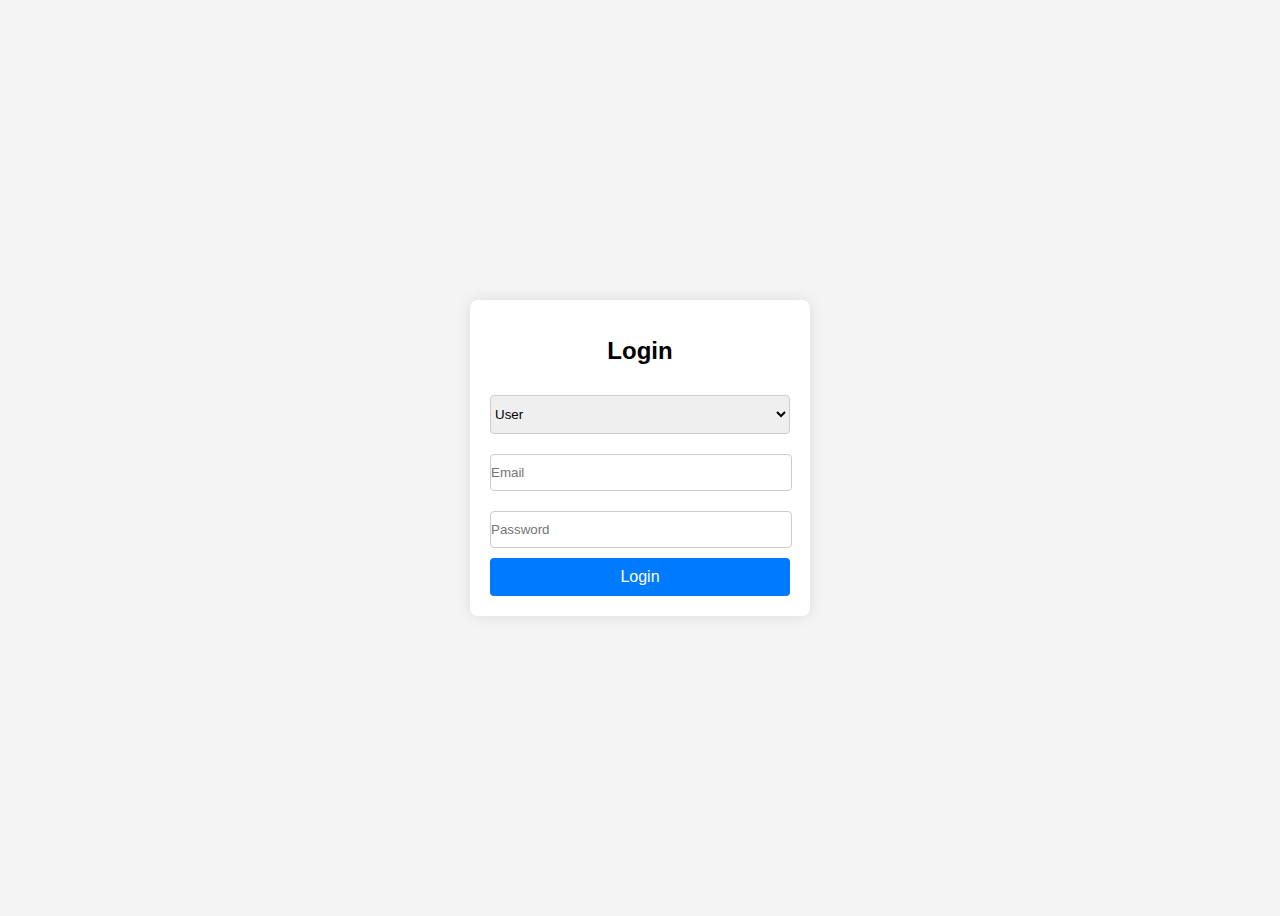
<file: login.html>
<!DOCTYPE html>
<html lang="en">
<head>
    <meta charset="UTF-8">
    <meta name="viewport" content="width=device-width, initial-scale=1.0">
    <title>Login</title>
    <style>
        body {
            font-family: Arial, sans-serif;
            background-color: #f4f4f4;
            display: flex;
            justify-content: center;
            align-items: center;
            height: 100vh;
        }
        .login-container {
            background-color: white;
            padding: 20px;
            border-radius: 8px;
            box-shadow: 0px 0px 15px rgba(0, 0, 0, 0.1);
            width: 300px;
        }
        .login-container h1 {
            text-align: center;
            margin-bottom: 20px;
            font-size: 24px;
        }
        .login-container input[type="text"],
        .login-container input[type="password"],
        .login-container select {
            width: 100%;
            padding: 10px 0px;
            margin: 10px 0;
            border: 1px solid #ccc;
            border-radius: 4px;
        }
        .login-container button {
            width: 100%;
            padding: 10px;
            background-color: #007BFF;
            border: none;
            color: white;
            font-size: 16px;
            border-radius: 4px;
            cursor: pointer;
        }
        .login-container button:hover {
            background-color: #0056b3;
        }
    </style>
</head>
<body>

    <div class="login-container">
        <h1>Login</h1>
        <select id="role">
            <option value="user">User</option>
            <option value="admin">Admin</option>
        </select>
        <input type="text" id="email" placeholder="Email" required>
        <input type="password" id="password" placeholder="Password" required>
        <button onclick="validateLogin()">Login</button>
    </div>

    <script>
        function validateLogin() {
            const role = document.getElementById('role').value;
            const email = document.getElementById('email').value;
            const password = document.getElementById('password').value;
    
            // Mock credentials
            const adminCredentials = { email: "admin@example.com", password: "password123" };
            const userCredentials = { email: "user@example.com", password: "userpassword" };
    
            if (role === "admin" && email === adminCredentials.email && password === adminCredentials.password) {
                alert("Admin login successful!");
                window.location.href = "admin_dashboard.html";
            } else if (role === "user" && email === userCredentials.email && password === userCredentials.password) {
                alert("User login successful!");
                localStorage.setItem('isLoggedIn', true);
                localStorage.setItem('username', email); // Store the user's email or username
                window.location.href = "index.html"; // Redirect to main website
            } else {
                alert("Invalid email or password. Please try again.");
            }
        }
    </script>
    

</body>
</html>
</file>
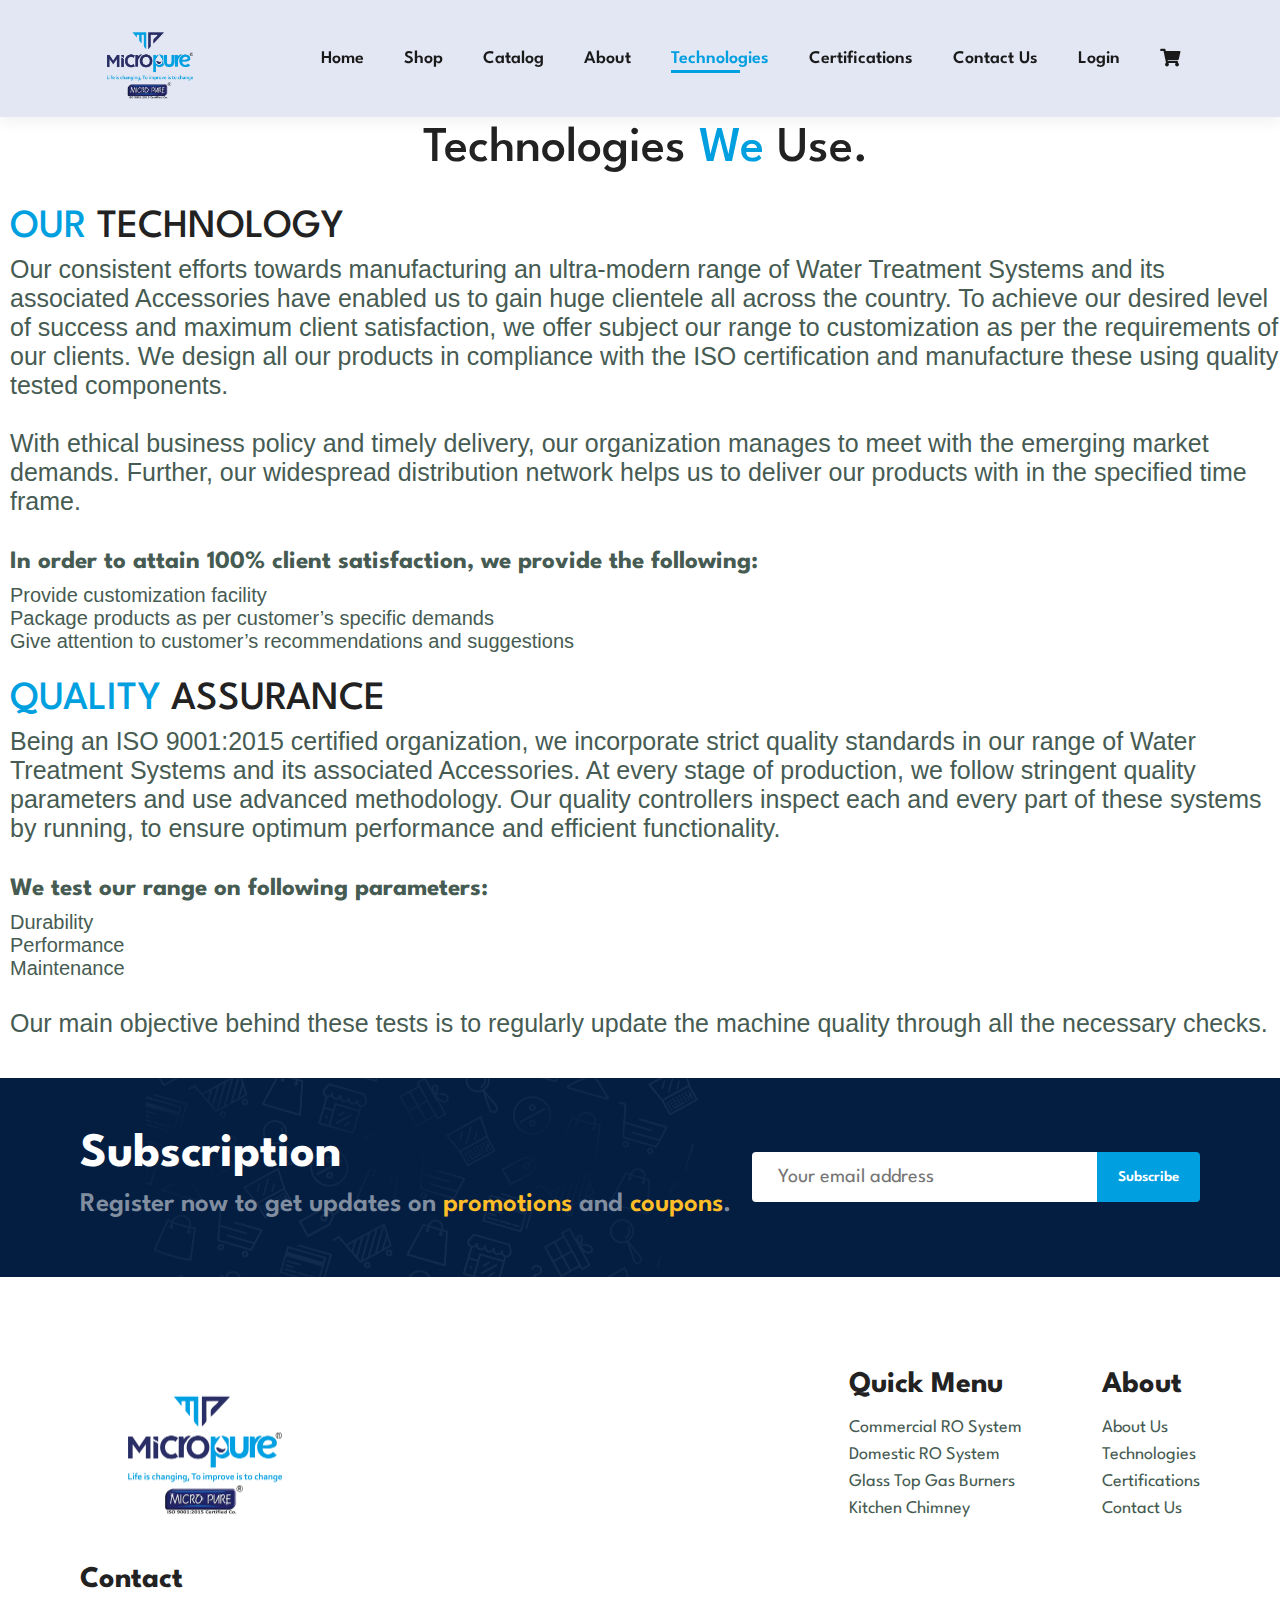
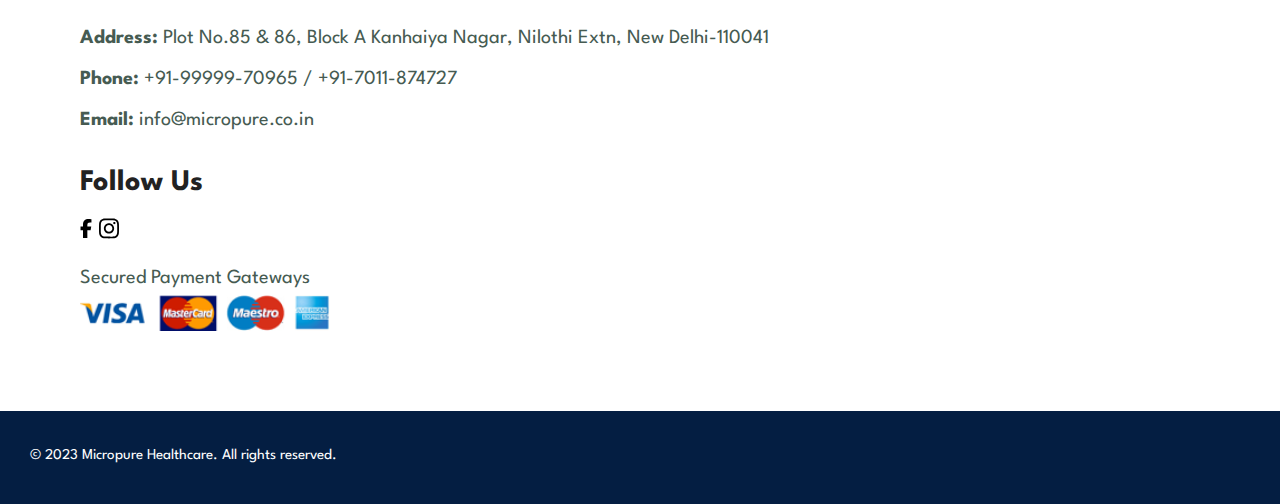
<file: tech.html>
<!DOCTYPE html>
<html lang="en">
<head>
    <meta charset="UTF-8">
    <meta name="viewport" content="width=device-width, initial-scale=1.0">
    <meta name="description" content="Micropure Healthcare Technologies - Our range includes commercial RO systems, industrial RO systems, domestic RO systems an kitchen appliances.">
    <link rel="stylesheet" href="style.css">
    <link rel="shortcut icon" href="./assets/1.png" type="image/x-icon">
    <link rel="stylesheet" href="https://pro.fontawesome.com/releases/v5.10.0/css/all.css"/>
    <title>Technologies - Micropure Healthcare Technologies - Ab Milegi Purity Ki Surety</title>
</head>
<body>
    <section id="header">
        <a href="index.html"><img src="./assets/logo.png" class="logo"></a>

        <div>
            <ul id="navbar">
                <li><a href="index.html">Home</a></li>
                <li><a href="Shop.html">Shop</a></li>
                <li><a href="https://micropure.co.in/brochure/micropure-catalogue-new.pdf" target="_blank">Catalog</a></li>
                <!-- <li><a href="index.html">Home</a></li> -->
                <li><a href="About.html">About</a></li>
                <li><a class="active" href="tech.html">Technologies</a></li>
                <li><a href="cert.html">Certifications</a></li>
                <li><a href="contact.html">Contact Us</a></li>
                <li><a href="login.html">Login</a></li>
                <li id="lg-bag"><a href="cart.html"><i class="fas fa-shopping-cart"></i></a></li>
                <a href="#" id="close"><i class="far fa-times"></i></a>
            </ul>
        </div>
        <div id="mobile">
            <a href="cart.html"><i class="fas fa-shopping-cart"></i></a>
            <i id="bar" class="fas fa-outdent"></i>
        </div>
    </section>
    <section id="tech_content">
        <h1>Technologies<span> We </span>Use.</h1>
        <h2><span>OUR </span>TECHNOLOGY</h2>
        <p>Our consistent efforts towards manufacturing an ultra-modern range of Water Treatment Systems and its associated Accessories have enabled us to gain huge clientele all across the country. To achieve our desired level of success and maximum client satisfaction, we offer subject our range to customization as per the requirements of our clients. We design all our products in compliance with the ISO certification and manufacture these using quality tested components.<br><br>With ethical business policy and timely delivery, our organization manages to meet with the emerging market demands. Further, our widespread distribution network helps us to deliver our products with in the specified time frame.<br><br><b>In order to attain 100% client satisfaction, we provide the following:</b></p>
        <ul>
            <li>Provide customization facility</li>
            <li>Package products as per customer’s specific demands</li>
            <li>Give attention to customer’s recommendations and suggestions</li>
        </ul>
        <h2><span>QUALITY </span>ASSURANCE</h2>
        <p>Being an ISO 9001:2015 certified organization, we incorporate strict quality standards in our range of Water Treatment Systems and its associated Accessories. At every stage of production, we follow stringent quality parameters and use advanced methodology. Our quality controllers inspect each and every part of these systems by running, to ensure optimum performance and efficient functionality.<br><br><b>We test our range on following parameters:</b></p>
        <ul>
            <li>Durability</li>
            <li>Performance</li>
            <li>Maintenance</li>
        </ul>
        <p><br>Our main objective behind these tests is to regularly update the machine quality through all the necessary checks.</p>
    </section>
    <section id="newsletter" class="section-p1 section-m1">
        <div class="newstext">
            <h4>Subscription</h4>
            <p>Register now to get updates on <span>promotions</span> and <span>coupons</span>.</p>
        </div>
        <form id="subscribe-form">
            <input type="email" id="email" name="email" placeholder="Your email address" required>
            <button class="btn" type="submit">Subscribe</button>
        </form>   
    </section>
    <footer class="section-p1">
        <div id="text" class="col">
            <img src="./assets/logo.png">
            <h4>Contact</h4>
            <p><strong>Address:</strong> Plot No.85 & 86, Block A Kanhaiya Nagar, Nilothi Extn, New Delhi-110041</p>
            <p><strong>Phone:</strong> +91-99999-70965 / +91-7011-874727</p>
            <p><strong>Email:</strong> info@micropure.co.in</p>
            <div class="follow">
                <h4>Follow Us</h4>
                <div class="icon">
                    <a href="https://www.facebook.com/p/Micropure-Health-Care-Technologies-100064024155496/" target="_blank"><svg class="ico1" xmlns="http://www.w3.org/2000/svg" viewBox="0 0 320 512"><path d="M80 299.3V512H196V299.3h86.5l18-97.8H196V166.9c0-51.7 20.3-71.5 72.7-71.5c16.3 0 29.4 .4 37 1.2V7.9C291.4 4 256.4 0 236.2 0C129.3 0 80 50.5 80 159.4v42.1H14v97.8H80z"/></svg></a>
                    <a href="https://www.instagram.com/micropurehealthcare?igsh=NGtnbXdjN29mbms4" target="_blank"><svg xmlns="http://www.w3.org/2000/svg" viewBox="0 0 448 512"><path d="M224.1 141c-63.6 0-114.9 51.3-114.9 114.9s51.3 114.9 114.9 114.9S339 319.5 339 255.9 287.7 141 224.1 141zm0 189.6c-41.1 0-74.7-33.5-74.7-74.7s33.5-74.7 74.7-74.7 74.7 33.5 74.7 74.7-33.6 74.7-74.7 74.7zm146.4-194.3c0 14.9-12 26.8-26.8 26.8-14.9 0-26.8-12-26.8-26.8s12-26.8 26.8-26.8 26.8 12 26.8 26.8zm76.1 27.2c-1.7-35.9-9.9-67.7-36.2-93.9-26.2-26.2-58-34.4-93.9-36.2-37-2.1-147.9-2.1-184.9 0-35.8 1.7-67.6 9.9-93.9 36.1s-34.4 58-36.2 93.9c-2.1 37-2.1 147.9 0 184.9 1.7 35.9 9.9 67.7 36.2 93.9s58 34.4 93.9 36.2c37 2.1 147.9 2.1 184.9 0 35.9-1.7 67.7-9.9 93.9-36.2 26.2-26.2 34.4-58 36.2-93.9 2.1-37 2.1-147.8 0-184.8zM398.8 388c-7.8 19.6-22.9 34.7-42.6 42.6-29.5 11.7-99.5 9-132.1 9s-102.7 2.6-132.1-9c-19.6-7.8-34.7-22.9-42.6-42.6-11.7-29.5-9-99.5-9-132.1s-2.6-102.7 9-132.1c7.8-19.6 22.9-34.7 42.6-42.6 29.5-11.7 99.5-9 132.1-9s102.7-2.6 132.1 9c19.6 7.8 34.7 22.9 42.6 42.6 11.7 29.5 9 99.5 9 132.1s2.7 102.7-9 132.1z"/></svg></a>
                </div>
            </div>
        </div>
        <div class="col">
            <h4>Quick Menu</h4>
            <a href="Shop.html">Commercial RO System</a>
            <a href="Shop.html">Domestic RO System</a>
            <a href="Shop.html">Glass Top Gas Burners</a>
            <a href="Shop.html">Kitchen Chimney</a>
        </div>
        <div class="col">
            <h4>About</h4>
            <a href="About.html">About Us</a>
            <a href="tech.html">Technologies</a>
            <a href="cert.html">Certifications</a>
            <a href="contact.html">Contact Us</a>
        </div>
        <div class="col">
            <p>Secured Payment Gateways</p>
            <img src="./assets/pay.png">
        </div>
    </footer>
    <div class="copyright">
        <p>© 2023 Micropure Healthcare. All rights reserved.</p>
    </div>
    <script src="script.js"></script>
</body>
</html>
</file>
<file: style.css>
@import url("https://fonts.googleapis.com/css2?family=League+Spartan:wght@100..900&display=swap");

* {
  margin: 0;
  padding: 0;
  box-sizing: border-box;
  font-family: "League Spartan", sans-serif;
}

h1 {
  font-size: 50px;
  line-height: 64px;
  color: #222;
}

h2 {
  font-size: 100px;
  line-height: 54px;
  color: #222;
}

h4 {
  font-size: 45px;
  color: #222;
  padding-top: 14px;
}

h6 {
  font-weight: 700;
  font-size: 12px;
}

p {
  font-size: 28px;
  color: #465b52;
  margin: 15px 0 20px 0;
}

.section-p1 {
  padding: 40px 80px;
}

.section-m1 {
  margin: 40px 0;
}

body {
  width: 100%;
}

#header {
  display: flex;
  align-items: center;
  justify-content: space-between;
  padding: 10px 80px;
  background: #e3e6f3;
  box-shadow: 0 5px 15px rgba(0, 0, 0, 0.06);
  position: sticky;
  z-index: 999;
  top: 0;
  left: 0;
}

#header img {
  width: 140px;
}

#navbar {
  display: flex;
  align-items: center;
  justify-content: center;
}

#navbar ul {
  display: flex;
}

#navbar li {
  list-style: none;
  padding: 0 20px;
  position: relative;
}

#navbar li a {
  text-decoration: none;
  color: #1a1a1a;
  font-size: 18px;
  font-weight: 600;
  transition: 0.3s ease;
  position: relative;
}

#navbar li a::after {
  content: "";
  width: 0;
  height: 3px;
  background: #00a0e0;
  position: absolute;
  left: 0;
  bottom: -6px;
  transition: 0.5s;
}

#navbar li a:hover::after,
#navbar li a.active::after {
  width: 70%;
}

#navbar li a:hover,
#navbar li a.active {
  color: #00a0e0;
}

#mobile{
  display: none;
  align-items: center;
}

#close{
  display: none;
}

#hero {
  background-image: url(./assets/hero4.png);
  height: 90vh;
  width: 100%;
  background-size: cover;
  background-position: top 25% right 0;
  padding: 0 80px;
  display: flex;
  justify-content: center;
  align-items: flex-start;
  flex-direction: column;
  font-family: sans-serif;
}

#hero h4 {
  color: #00a0e0;
}

#hero h2 {
  color: #2a3167;
}

#hero button {
  background-image: url(./assets/button.png);
  background-color: transparent;
  border: 0;
  padding: 14px 80px 14px 75px;
  background-repeat: no-repeat;
  cursor: pointer;
  font-weight: 700;
  font-size: 17px;
}

#hero a:hover {
  color: #00a0e0;
}

#hero a{
  text-decoration: none;
  color: #2a3167;
}

#feature {
  display: flex;
  justify-content: space-between;
  align-items: center;
  flex-wrap: wrap;
}

#feature .fe-box {
  display: inline-block;
  width: 180px;
  text-align: center;
  padding: 25px 15px;
  box-shadow: 20px 20px 34px rgba(0, 0, 0, 0.03);
  border: 1px solid #cce7d0;
  border-radius: 4px;
  margin: 15px 0;
  transition: 0.2s ease;
}

#feature .fe-box img {
  width: 100%;
  margin-bottom: 15px;
}

#feature .fe-box:hover {
  box-shadow: 10px 10px 54px rgba(0, 0, 0, 0.2);
}

#feature .fe-box h6 {
  padding: 9px 8px 6px 8px;
  line-height: 1;
  border-radius: 4px;
  color: #2a3167;
  background-color: #e7ceb4;
}

.pro-container {
  display: flex;
  justify-content: space-around;
  align-items: center;
  padding-top: 20px;
  flex-wrap: wrap;
}

#product1 {
  text-align: center;
}

#product1 h2 {
  font-size: 63px;
}

#product1 p {
  font-size: 20px;
}

#product1 .pro {
  width: 28%;
  min-width: 250px;
  padding: 10px 12px;
  border: 1px solid #cce7d0;
  cursor: pointer;
  box-shadow: 20px 20px 30px rgba(0, 0, 0, 0.02);
  margin: 30px 0;
  border-radius: 25px;
  transition: 0.2s ease;
  position: relative;
}

#product1 .pro:hover {
  box-shadow: 20px 20px 30px rgba(0, 0, 0, 0.06);
}

#product1 img {
  width: 70%;
  border-radius: 20px;
  transition: 0.2s ease;
}

#product1 img:hover {
  width: 80%;
}

#product1 .pro .des {
  text-align: start;
  padding: 10px 0;
}

#product1 .pro .des span {
  font-size: 13px;
  color: #606063;
}

#product1 .pro .des h5 {
  padding-top: 7px;
  color: #1a1a1a;
  font-size: 14px;
  font-family: sans-serif;
}

#product1 .pro .des h4 {
  padding-top: 7px;
  font-size: 18px;
  font-weight: 700;
  color: #00a0e0;
}

#product1 .pro .cart {
  width: 40px;
  height: 40px;
  line-height: 40px;
  color: #00a0e0;
  background-color: #e8f6ea;
  font-weight: 500;
  border-radius: 50px;
  border: 1px solid #cce7d0;
  position: absolute;
  bottom: 13px;
  right: 10px;
}
.feature-text {
  text-align: center;
  font-size: 63px;
}

#newsletter {
  display: flex;
  justify-content: space-between;
  flex-wrap: wrap;
  align-items: center;
  background-image: url(./assets/banners/b14.png);
  background-repeat: no-repeat;
  background-position: 20% 30%;
  background-color: #041e42;
}

#newsletter h4 {
  font-size: 48px;
  font-weight: 700;
  color: #fff;
}

#newsletter p {
  font-size: 27px;
  font-weight: 600;
  color: #818ea0;
}

#newsletter p span {
  color: #ffbd27;
}

#newsletter form {
  display: flex;
  width: 40%;
}

#newsletter input {
  height: 3.125rem;
  padding: 0 1.25em;
  font-size: 20px;
  width: 100%;
  border: 1px solid transparent;
  border-radius: 4px;
  outline: none;
  border-top-right-radius: 0;
  border-bottom-right-radius: 0;
}

#newsletter button {
  background-color: #00a0e0;
  font-size: 15px;
  font-weight: 600;
  color: #fff;
  white-space: nowrap;
  border: 1px solid transparent;
  border-radius: 4px;
  outline: none;
  padding: 17px 20px;
  transition: 0.2s ease;
  cursor: pointer;
  border-top-left-radius: 0;
  border-bottom-left-radius: 0;
}

#newsletter button:hover {
  background-color: #00a0e0c4;
}

svg{
  width: 20px;
  cursor: pointer;  
}

.icon .ico1{
  width: 12px;
  margin-bottom: 2px;
  margin-right: 3px;
}

footer{
  display: flex;
  flex-wrap: wrap;
  justify-content: space-between;
}

footer img{
  width:250px;
  margin-bottom: 30px;
}

footer .col{
  display: flex;
  align-items: flex-start;
  margin-bottom: 10px;
  flex-direction: column;
}

footer h4{
  font-size: 30px;
  padding-bottom: 20px;
}

footer p{
  padding-top: 15px;
  font-size: 20px;
  margin: 0 0 8px 0;
}

footer a{
  font-size: 18px;
  text-decoration: none;
  margin-bottom: 10px;
  color: #465b52;
}

footer .follow{
  margin-top: 18px;
}

.copyright{
  background-color: #041e42;
  padding: 22px 30px;
}

.copyright p{
  color: #fff;
  font-size: 15px;
}

footer a:hover{
  color: #00a0e0;
}

@media (max-width: 799px) {
  #navbar {
    display: flex;
    flex-direction: column;
    align-items: flex-start;
    justify-content: flex-start;
    position: fixed;
    top: 0;
    right: -300px;
    height: 100vh;
    width: 300px;
    background-color: #e3e6f3;
    box-shadow: 0 40px 60px rgba(0, 0, 0, 0.1);
    padding: 80px 0 0 10px;
    transition: 0.2s ease;
  }

  #navbar.active{
    right: 0px;
  }

  #navbar li{
    margin-bottom: 25px;
  }

  #mobile {
    display: flex;
    align-items: center;
  }

  #mobile i {
    color: #1a1a1a;
    font-size: 24px;
    padding-left: 20px;
  }

  #close{
    display: flex;
    position: absolute;
    top: 30px;
    left: 30px;
    color: #222;
    font-size: 24px;
    text-decoration: none;
  }

  #lg-bag{
    display: none;
  }

  #hero {
    height: 70vh;
    padding: 0 80px;
    background-position: top 30% right 30%;
  }

  #feature{
    justify-content: center;
    padding: 40px 40px;
  }
  #feature .fe-box{
    margin: 15px 15px;
  }

  #newsletter form{
    width: 70%;
  }
}

@media (max-width: 477px){
  #header{
    padding: 10px 30px;
  }

  h1{
    font-size: 38px;
  }

  h2{
    font-size: 32px;
  }
  #hero{
    padding: 0 20px;
    background-position: 75%;
  }

  #product1 .pro{
    width: 100%;
  }

  footer .copyright{
    text-align: start;
  }
}

#heading {
  text-align: center;
  font-size: 46px;
  padding: 32px 0px 0 0px;
}

.tab-titles {
  display: flex;
  align-items: center;
  justify-content: center;
  margin: 20px 0px 40px;
}

.tab-titles p {
  margin-right: 50px;
  font-size: 18px;
  font-weight: 500;
  cursor: pointer;
  position: relative;
}

.tab-titles p::after {
  content: '';
  width: 0;
  height: 3px;
  background: #00a0e0;
  position: absolute;
  left: 0;
  bottom: -8px;
  transition: 0.5s;
}

.tab-titles p:hover::after {
  width: 100%;
}

.tab-links.active-link p{
  width: 100%;
}

.tab-contents {
  display: none;
}

.tab-contents.active-tab {
  display: block;
}

.tab-links.active-link::after {
  width: 100%;
  background: #00a0e0;
}

@media (max-width: 799px){
  .tab-titles{
    justify-content: space-around;
    margin: 0px 15px;
  }
}

@media (max-width: 477px){
  .tab-titles{
    flex-wrap: wrap;
  }
  .tab-titles p{
    margin: 12px 15px 9px 15px;
  }
}

#tech_content{
  margin-left: 10px;

  h1{
    text-align: center;
    font-weight: 500;
    margin-bottom: 20px;
  }
  h2{
    margin-top: 20px;
    font-size: 40px;
    font-weight: 500;
  }
  span{
    color: #00a0e0;
  }
  li{
    font-family: 'Franklin Gothic Medium', 'Arial Narrow', Arial, sans-serif;
    font-size: 20px;
    list-style: disc;
    color: #465b52;
  }
  p{
    font-family: 'Franklin Gothic Medium', 'Arial Narrow', Arial, sans-serif;
    font-size: 25px;
    margin: 0px 0 10px 0;
  }
}

.certificate {
  display: flex;
  justify-content: start;
  align-items: center;
  flex-wrap: wrap;
  gap: 100px;
  margin-left: 20px;
  visibility: hidden;
}

.certificate > * {
  visibility: visible;
  transition: opacity 150ms linear 100ms, transform 150ms ease-in-out 100ms;
}

.certificate:hover > * {
  opacity: 0.4;
  transform: scale(0.9);
}

.certificate > *:hover {
  opacity: 1;
  transform: scale(1);
  transition-delay: 0ms, 0ms;
}

.cert img {
  width: 400px;
}

.cert {
  border: 5px solid #2a2f64;
  border-radius: 8px;
}

@media(max-width: 799px){
  .cert img{
    width: 200px;
  }
  .certificate{
    gap: 0px;
  }
}

#contact-details{
  display: flex;
  align-items: center;
  justify-content: space-between;
}

#contact-details .details{
  width: 40%;
}

#contact-details .details span{
  font-size: 20px;
}

#contact-details .details h2{
  font-size: 40px;
  line-height: 35px;
  padding: 20px 0;
  color: #041e42;
}

#contact-details .details h3{
  font-size: 18px;
  padding-bottom: 15px;
}

#contact-details .details p{
  font-size: 20px;
  margin: 0;
}

#contact-details .details li{
  list-style: none;
  display: flex;
  padding: 10px 0;
}

#contact-details .details li i{
  font-size: 20px;
  padding-right: 22px;
}

#contact-details .map{
  margin-top: 10px;
  width: 55%;
  height: 400px;
}

#contact-details .map iframe{
  width: 100%;
  height: 100%;
}

#about_us{
  margin: 10px 20px;
  padding-bottom: 20px;
}

#about_us p{
  font-family: 'Franklin Gothic Medium', 'Arial Narrow', Arial, sans-serif;
  font-size: 25px;
}

@media (max-width: 477px){
  #contact-details{
    display: flex;
    flex-direction: column;
    align-items: center;
    justify-content: center;
  }

  #contact-details .details{
    width: 110%;
  }
  
  #contact-details .map{
    width: 120%;
    height: 300px;
  }
}


/* extra */
/* General Styles */
/*  */

/* Cart Section */
#cart {
  padding: 50px 20px;
}

#cart table {
  width: 100%;
  border-collapse: collapse;
  margin-bottom: 20px;
}

#cart table thead {
  background: #333;
  color: #fff;
}

#cart table thead tr {
  border-bottom: 2px solid #444;
}

#cart table thead td {
  padding: 10px;
  text-align: center;
}

#cart table tbody tr {
  border-bottom: 1px solid #ddd;
}

#cart table tbody td {
  padding: 10px;
  text-align: center;
}

#cart table tbody td img {
  width: 50px;
  height: auto;
}

#cart table tbody td input[type="number"] {
  width: 60px;
  padding: 5px;
}

#cart table tbody td button {
  padding: 5px 10px;
  background: #00a0e0;
  border: none;
  color: #fff;
  cursor: pointer;
  transition: 0.2s ease;
}

#cart table tbody td button:hover {
  background: #041e42;
}

/* Cart Total Section */
#cart-total {
  padding: 20px;
  background: #fff;
  box-shadow: 0 0 10px rgba(0, 0, 0, 0.1);
}

#cart-total h3 {
  margin-top: 0;
}

#cart-total table {
  width: 100%;
  border-collapse: collapse;
  margin-bottom: 20px;
}

#cart-total table tr {
  border-bottom: 1px solid #ddd;
}

#cart-total table td {
  padding: 10px;
  text-align: center;
}

#cart-total table td:first-child {
  text-align: left;
}

#cart-total button {
  padding: 10px 20px;
  background: #00a0e0;
  border: none;
  color: #fff;
  cursor: pointer;
  transition: 0.2s ease;
}

#cart-total button:hover {
  background: #041e42;
}

/* Responsive */
@media (max-width: 768px) {
  #header #navbar {
      display: none;
  }

  #header #mobile {
      display: block;
  }

  #header #bar {
      font-size: 24px;
      cursor: pointer;
  }
}
#contact-form {
  display: flex;
  flex-direction: column;
  align-items: center;
  padding: 30px;
  background-color: #f9f9f9;
  margin-top: 20px;
  border-radius: 8px;
  box-shadow: 0 0 10px rgba(0, 0, 0, 0.1);
}

#contact-form h2 {
  font-size: 28px;
  margin-bottom: 20px;
  color: #333;
}

#contact-form form {
  display: flex;
  flex-direction: column;
  width: 100%;
  max-width: 600px;
}

#contact-form input[type="text"],
#contact-form input[type="email"],
#contact-form textarea {
  width: 100%;
  padding: 15px;
  margin: 10px 0;
  border: 1px solid #ccc;
  border-radius: 5px;
  font-size: 16px;
}

#contact-form textarea {
  resize: vertical;
}

#contact-form button {
  padding: 15px;
  background-color: #007bff;
  color: #fff;
  border: none;
  border-radius: 5px;
  cursor: pointer;
  font-size: 16px;
}

#contact-form button:hover {
  background-color: #0056b3;
}
</file>
